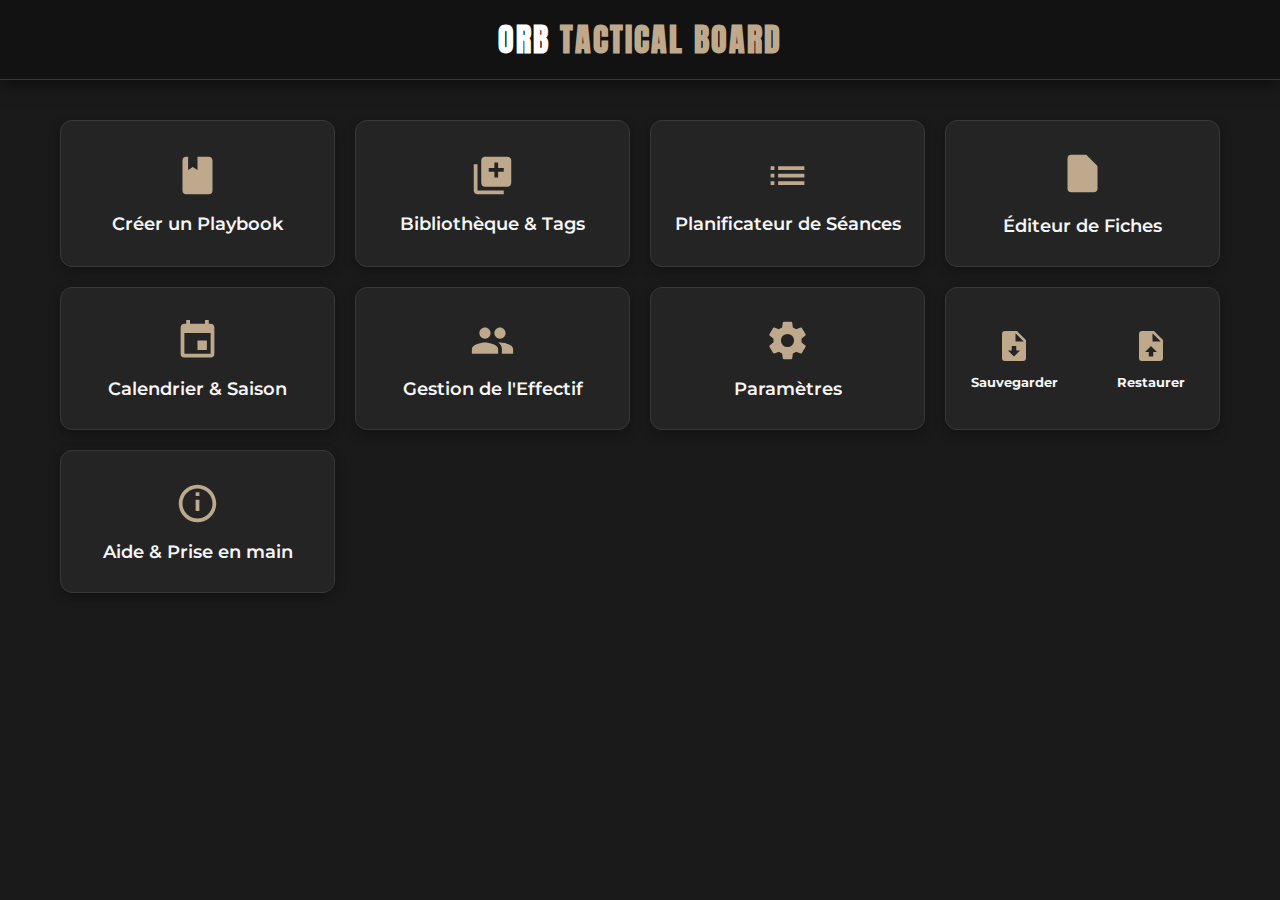
<file: index.html>
<!DOCTYPE html>
<html lang="fr">
<head>
    <meta charset="UTF-8">
    <meta name="viewport" content="width=device-width, initial-scale=1.0">
    <title>ORB Board - Dashboard</title>
    
    <link rel="icon" href="logo.png" type="image/png">
    <meta name="theme-color" content="#121212">
    
    <link rel="stylesheet" href="style.css">
    <link rel="manifest" href="manifest.json">
    <meta name="theme-color" content="#1a1a1a">
    <link rel="apple-touch-icon" href="logo.png">
</head>
<body>

    <header class="app-header">
        <div style="display: flex; justify-content: center; align-items: center; max-width: 1200px; margin: 0 auto; width: 100%;">
            <div style="text-align: center;">
                <h1>ORB <span class="highlight">TACTICAL BOARD</span></h1>
            </div>
        </div>
    </header>

    <main class="dashboard-grid">
        <a href="modules/board/board.html" class="nav-card">
            <svg viewBox="0 0 24 24"><path d="M18,22A2,2 0 0,0 20,20V4C20,2.89 19.1,2 18,2H12V9L9.5,7.5L7,9V2H6A2,2 0 0,0 4,4V20A2,2 0 0,0 6,22H18Z"/></svg>
            <span>Créer un Playbook</span>
        </a>
        <a href="modules/library/library.html" class="nav-card">
            <svg viewBox="0 0 24 24"><path d="M4 6H2V20C2 21.1 2.9 22 4 22H18V20H4V6M20 2H8C6.9 2 6 2.9 6 4V16C6 17.1 6.9 18 8 18H20C21.1 18 22 17.1 22 16V4C22 2.9 21.1 2 20 2M18 10H15V13H13V10H10V8H13V5H15V8H18V10Z"/></svg>
            <span>Bibliothèque & Tags</span>
        </a>

        <a href="modules/planner/planner.html" class="nav-card">
            <svg viewBox="0 0 24 24"><path d="M7,13H21V11H7V13M7,17H21V15H7V17M7,9H21V7H7V9M3,9H5V7H3V9M3,13H5V11H3V13M3,17H5V15H3V17Z"/></svg>
            <span>Planificateur de Séances</span>
        </a>
        
        <a href="modules/sheet/sheet.html" class="nav-card">
            <div class="icon-wrapper">
                <svg viewBox="0 0 24 24"><path d="M14,2H6A2,2 0 0,0 4,4V20A2,2 0 0,0 6,22H18A2,2 0 0,0 20,20V8L14,2M15.8,11.5L14.3,10L8,16.3V17.8H9.5L15.8,11.5M16.4,10.9C16.6,10.7 16.6,10.3 16.4,10.1L15.6,9.3C15.4,9.1 15,9.1 14.8,9.3L13.8,10.3L15.3,11.8L16.4,10.9Z"/></svg>
            </div>
            <span>Éditeur de Fiches </span>
        </a>

        <a href="modules/calendar/calendar.html" class="nav-card">
            <svg viewBox="0 0 24 24"><path d="M19,19H5V8H19M16,1V3H8V1H6V3H5C3.89,3 3,3.89 3,5V19A2,2 0 0,0 5,21H19A2,2 0 0,0 21,19V5C21,3.89 20.1,3 19,3H18V1M17,12H12V17H17V12Z"/></svg>
            <span>Calendrier & Saison</span>
        </a>

        <a href="modules/roster/roster.html" class="nav-card">
            <svg viewBox="0 0 24 24"><path d="M16 11c1.66 0 2.99-1.34 2.99-3S17.66 5 16 5c-1.66 0-3 1.34-3 3s1.34 3 3 3zm-8 0c1.66 0 2.99-1.34 2.99-3S9.66 5 8 5C6.34 5 5 6.34 5 8s1.34 3 3 3zm0 2c-2.33 0-7 1.17-7 3.5V19h14v-2.5c0-2.33-4.67-3.5-7-3.5zm8 0c-.29 0-.62.02-.97.05 1.16.84 1.97 1.97 1.97 3.45V19h6v-2.5c0-2.33-4.67-3.5-7-3.5z"/></svg>
            <span>Gestion de l'Effectif</span>
        </a>

        <a href="modules/settings/settings.html" class="nav-card">
            <svg viewBox="0 0 24 24"><path d="M12,15.5A3.5,3.5 0 0,1 8.5,12A3.5,3.5 0 0,1 12,8.5A3.5,3.5 0 0,1 15.5,12A3.5,3.5 0 0,1 12,15.5M19.43,12.97C19.47,12.65 19.5,12.33 19.5,12C19.5,11.67 19.47,11.34 19.43,11L21.54,9.37C21.73,9.22 21.78,8.95 21.66,8.73L19.66,5.27C19.54,5.05 19.27,4.96 19.05,5.05L16.56,6.05C16.04,5.66 15.5,5.32 14.87,5.07L14.5,2.42C14.46,2.18 14.25,2 14,2H10C9.75,2 9.54,2.18 9.5,2.42L9.13,5.07C8.5,5.32 7.96,5.66 7.44,6.05L4.95,5.05C4.73,4.96 4.46,5.05 4.34,5.27L2.34,8.73C2.21,8.95 2.27,9.22 2.46,9.37L4.57,11C4.53,11.34 4.5,11.67 4.5,12C4.5,12.33 4.53,12.65 4.57,12.97L2.46,14.63C2.27,14.78 2.21,15.05 2.34,15.27L4.34,18.73C4.46,18.95 4.73,19.03 4.95,18.95L7.44,17.94C7.96,18.34 8.5,18.68 9.13,18.93L9.5,21.58C9.54,21.82 9.75,22 10,22H14C14.25,22 14.46,21.82 14.5,21.58L14.87,18.93C15.5,18.68 16.04,18.34 16.56,17.94L19.05,18.95C19.27,19.03 19.54,18.95 19.66,18.73L21.66,15.27C21.78,15.05 21.73,14.78 21.54,14.63L19.43,12.97Z" /></svg>
            <span>Paramètres</span>
        </a>

        <div class="nav-card split-card">
            <button id="export-backup-btn" class="split-btn" title="Télécharger une sauvegarde">
                <svg viewBox="0 0 24 24"><path d="M14,2H6A2,2 0 0,0 4,4V20A2,2 0 0,0 6,22H18A2,2 0 0,0 20,20V8L14,2M12,19L8,15H10.5V12H13.5V15H16L12,19M13,9V3.5L18.5,9H13Z"/></svg>
                <span>Sauvegarder</span>
            </button>
            <div class="split-divider"></div>
            <button id="import-backup-btn" class="split-btn" title="Restaurer une sauvegarde">
                <svg viewBox="0 0 24 24"><path d="M14,2H6A2,2 0 0,0 4,4V20A2,2 0 0,0 6,22H18A2,2 0 0,0 20,20V8L14,2M12,12L16,16H13.5V19H10.5V16H8L12,12M13,9V3.5L18.5,9H13Z"/></svg>
                <span>Restaurer</span>
            </button>
            <input type="file" id="import-backup-input" class="hidden" accept=".json">
        </div>
        
        <a href="modules/help/help.html" class="nav-card">
            <svg viewBox="0 0 24 24"><path d="M12 2C6.48 2 2 6.48 2 12s4.48 10 10 10 10-4.48 10-10S17.52 2 12 2m0 18c-4.41 0-8-3.59-8-8s3.59-8 8-8 8 3.59 8 8-3.59 8-8 8m-1-14h2v2h-2V6m0 4h2v6h-2v-6Z"/></svg>
            <span>Aide & Prise en main</span>
        </a>
        
    </main>

    <script src="core/db.js"></script>
    
    <script>
        document.addEventListener('DOMContentLoaded', async () => {
            // Applique les thèmes
            // Applique les thèmes sauvegardés
            if (localStorage.getItem('theme') === 'light') document.body.classList.add('light-mode');
            if (localStorage.getItem('teamMode') === 'crab') document.body.classList.add('crab-mode');
            if (typeof orbDB !== 'undefined') await orbDB.open();

            // ==========================================
            // EXPORT (BACKUP COMPLET V4 AVEC IMAGES)
            // ==========================================
            document.getElementById('export-backup-btn').addEventListener('click', async () => {
                const btn = document.getElementById('export-backup-btn');
                const originalText = btn.innerHTML;
                btn.innerHTML = "<span>Préparation...</span>";

                try {
                    const playbooks = await orbDB.getAllPlaybooks();
                    
                    // NOUVEAU : Convertir les images (Blobs) en Base64 pour les inclure dans le JSON
                    for (let pb of playbooks) {
                        if (pb.preview instanceof Blob) {
                            pb.previewBase64 = await new Promise((resolve) => {
                                const reader = new FileReader();
                                reader.onloadend = () => resolve(reader.result);
                                reader.readAsDataURL(pb.preview);
                            });
                        }
                        delete pb.preview; // On retire l'objet Blob natif qui fait planter le JSON
                    }

                    const backupData = {
                        version: "orb_backup_v4",
                        createdAt: new Date().toISOString(),
                        data: {
                            playbooks: playbooks,
                            trainingPlans: await orbDB.getAllPlans(),
                            tags: await orbDB.getAllTags(),
                            calendarEvents: await orbDB.getAllCalendarEvents(),
                            players: await orbDB.getAllPlayers(),
                            teams: await orbDB.getAllTeams(),
                            sheets: await orbDB.getAllSheets(),
                            sheetTags: await orbDB.getAllSheetTags()
                        }
                    };

                    const blob = new Blob([JSON.stringify(backupData)], { type: 'application/json' });
                    const url = URL.createObjectURL(blob);
                    const a = document.createElement('a');
                    a.href = url;
                    a.download = `ORB_Backup_Complet_${new Date().toISOString().split('T')[0]}.json`;
                    document.body.appendChild(a);
                    a.click();
                    document.body.removeChild(a);
                    URL.revokeObjectURL(url);
                } catch (error) {
                    console.error(error);
                    alert("Erreur lors de la sauvegarde.");
                } finally {
                    btn.innerHTML = originalText;
                }
            });

            // ==========================================
            // IMPORT (RESTAURATION AVEC RECRÉATION DES IMAGES)
            // ==========================================
            document.getElementById('import-backup-btn').addEventListener('click', () => {
                document.getElementById('import-backup-input').click();
            });

            document.getElementById('import-backup-input').addEventListener('change', (e) => {
                const file = e.target.files[0];
                if (!file) return;
                
                if (!confirm("⚠️ ATTENTION : La restauration d'une sauvegarde va ÉCRASER et REMPLACER toutes vos données actuelles. Voulez-vous vraiment continuer ?")) {
                    e.target.value = ''; return;
                }

                const reader = new FileReader();
                reader.onload = async (event) => {
                    try {
                        let parsedData = JSON.parse(event.target.result);
                        
                        let dataToImport = {
                            playbooks: [], trainingPlans: [], tags: [], calendarEvents: [], players: [], teams: [], sheets: [], sheetTags: []
                        };

                        if (Array.isArray(parsedData)) {
                            dataToImport.playbooks = parsedData;
                        } else if (typeof parsedData === 'object') {
                            dataToImport.playbooks = parsedData.playbooks || (parsedData.data && parsedData.data.playbooks) || [];
                            dataToImport.trainingPlans = parsedData.trainingPlans || (parsedData.data && parsedData.data.trainingPlans) || [];
                            dataToImport.tags = parsedData.tags || (parsedData.data && parsedData.data.tags) || [];
                            dataToImport.calendarEvents = parsedData.calendarEvents || (parsedData.data && parsedData.data.calendarEvents) || [];
                            dataToImport.players = parsedData.players || (parsedData.data && parsedData.data.players) || [];
                            dataToImport.teams = parsedData.teams || (parsedData.data && parsedData.data.teams) || [];
                            dataToImport.sheets = parsedData.sheets || (parsedData.data && parsedData.data.sheets) || [];
                            dataToImport.sheetTags = parsedData.sheetTags || (parsedData.data && parsedData.data.sheetTags) || [];
                        }

                        dataToImport.playbooks.forEach(pb => {
                            if (!pb.tagIds) pb.tagIds = [];
                            if (!pb.createdAt) pb.createdAt = new Date().toISOString();
                            if (!pb.name) pb.name = "Playbook Récupéré";
                            
                            // NOUVEAU : Reconstruire l'image (Blob) à partir de la chaîne Base64 sauvegardée
                            if (pb.previewBase64) {
                                try {
                                    const byteString = atob(pb.previewBase64.split(',')[1]);
                                    const mimeString = pb.previewBase64.split(',')[0].split(':')[1].split(';')[0];
                                    const ab = new ArrayBuffer(byteString.length);
                                    const ia = new Uint8Array(ab);
                                    for (let i = 0; i < byteString.length; i++) {
                                        ia[i] = byteString.charCodeAt(i);
                                    }
                                    pb.preview = new Blob([ab], { type: mimeString });
                                } catch (err) {
                                    console.error("Erreur restauration aperçu", err);
                                }
                                delete pb.previewBase64;
                            } else {
                                delete pb.preview; 
                            }
                        });

                        // NOUVEAU : On s'assure que la connexion à la base de données est bien active
                        if (!orbDB.db) await orbDB.open();

                        const tx = orbDB.db.transaction(['playbooks', 'trainingPlans', 'tags', 'calendarEvents', 'players', 'teams', 'sheets', 'sheetTags'], 'readwrite');
                        
                        const clearAndAdd = (storeName, items) => {
                            const store = tx.objectStore(storeName);
                            store.clear();
                            if (items && items.length) items.forEach(item => store.add(item));
                        };

                        clearAndAdd('playbooks', dataToImport.playbooks);
                        clearAndAdd('trainingPlans', dataToImport.trainingPlans);
                        clearAndAdd('tags', dataToImport.tags);
                        clearAndAdd('calendarEvents', dataToImport.calendarEvents);
                        clearAndAdd('players', dataToImport.players);
                        clearAndAdd('teams', dataToImport.teams);
                        clearAndAdd('sheets', dataToImport.sheets);
                        clearAndAdd('sheetTags', dataToImport.sheetTags);

                        tx.oncomplete = () => {
                            alert("✅ Restauration réussie avec tous les aperçus !");
                            window.location.reload(); 
                        };
                    } catch (err) {
                        console.error(err);
                        alert("Erreur : Le fichier de backup n'est pas valide ou est corrompu.");
                    }
                    e.target.value = ''; 
                };
                reader.readAsText(file);
            });
        });
    </script>
    <script>
  if ('serviceWorker' in navigator) {
    window.addEventListener('load', () => {
      navigator.serviceWorker.register('./sw.js')
        .then((registration) => {
          console.log('Service Worker enregistré avec succès:', registration.scope);
        })
        .catch((error) => {
          console.log('Échec de l\'enregistrement du Service Worker:', error);
        });
    });
  }
</script>
</body>
</html>
</file>
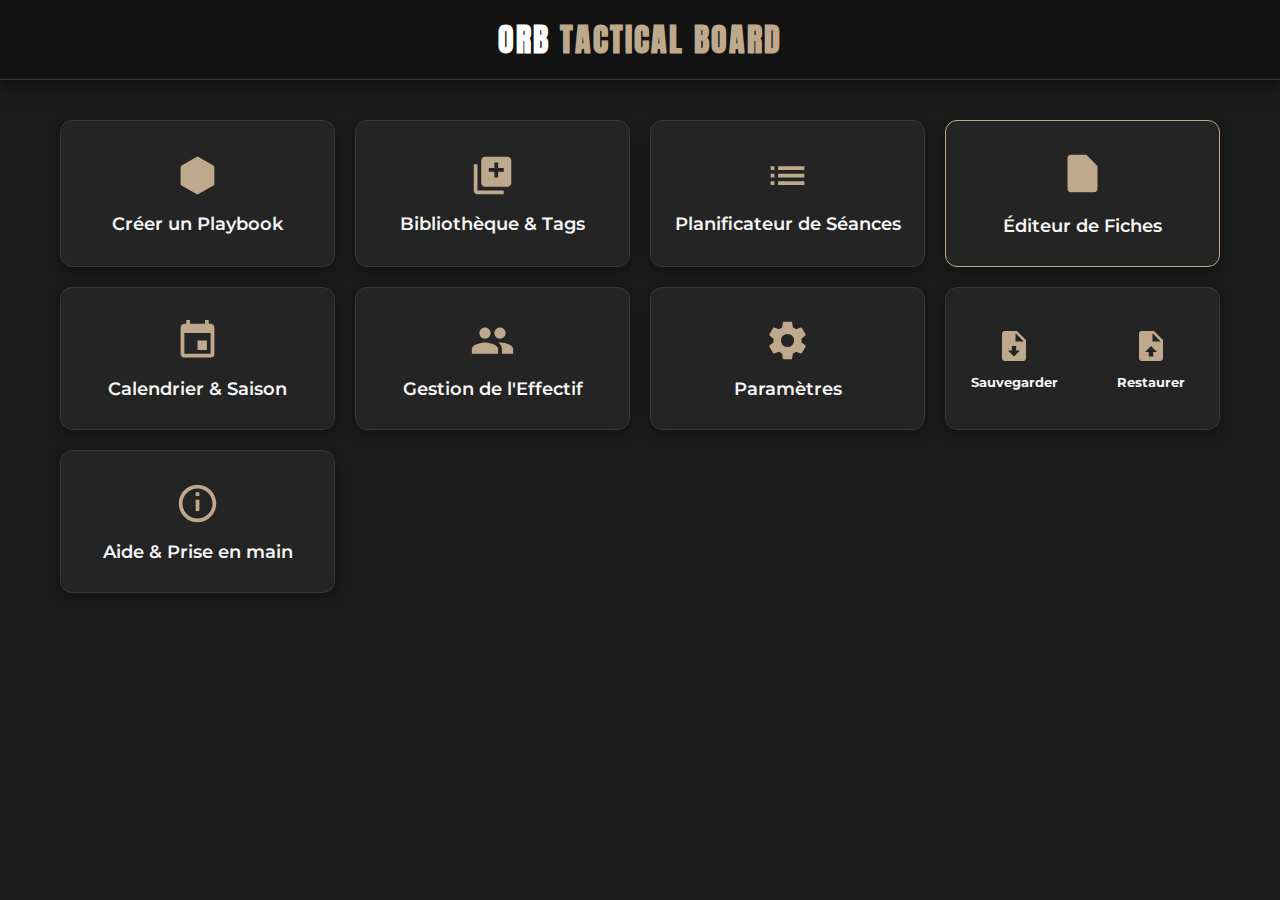
<file: V4/index.html>
<!DOCTYPE html>
<html lang="fr">
<head>
    <meta charset="UTF-8">
    <meta name="viewport" content="width=device-width, initial-scale=1.0">
    <title>ORB Board - Dashboard</title>
    
    <link rel="icon" href="logo.png" type="image/png">
    <link rel="manifest" href="manifest.json">
    <meta name="theme-color" content="#121212">
    
    <link rel="stylesheet" href="style.css">
</head>
<body>

    <header class="app-header">
        <div style="display: flex; justify-content: center; align-items: center; max-width: 1200px; margin: 0 auto; width: 100%;">
            <div style="text-align: center;">
                <h1>ORB <span class="highlight">TACTICAL BOARD</span></h1>
            </div>
        </div>
    </header>

    <main class="dashboard-grid">
        <a href="modules/board/board.html" class="nav-card">
            <svg viewBox="0 0 24 24"><path d="M21,16.5C21,16.88 20.79,17.21 20.47,17.38L12.57,21.82C12.41,21.94 12.21,22 12,22C11.79,22 11.59,21.94 11.43,21.82L3.53,17.38C3.21,17.21 3,16.88 3,16.5V7.5C3,7.12 3.21,6.79 3.53,6.62L11.43,2.18C11.59,2.06 11.79,2 12,2C12.21,2 12.41,2.06 12.57,2.18L20.47,6.62C20.79,6.79 21,7.12 21,7.5V16.5Z"/></svg>
            <span>Créer un Playbook</span>
        </a>

        <a href="modules/library/library.html" class="nav-card">
            <svg viewBox="0 0 24 24"><path d="M4 6H2V20C2 21.1 2.9 22 4 22H18V20H4V6M20 2H8C6.9 2 6 2.9 6 4V16C6 17.1 6.9 18 8 18H20C21.1 18 22 17.1 22 16V4C22 2.9 21.1 2 20 2M18 10H15V13H13V10H10V8H13V5H15V8H18V10Z"/></svg>
            <span>Bibliothèque & Tags</span>
        </a>

        <a href="modules/planner/planner.html" class="nav-card">
            <svg viewBox="0 0 24 24"><path d="M7,13H21V11H7V13M7,17H21V15H7V17M7,9H21V7H7V9M3,9H5V7H3V9M3,13H5V11H3V13M3,17H5V15H3V17Z"/></svg>
            <span>Planificateur de Séances</span>
        </a>
        <a href="modules/sheet/sheet.html" class="nav-card" style="border-color: var(--color-primary);">
            <div class="icon-wrapper">
                <svg viewBox="0 0 24 24"><path d="M14,2H6A2,2 0 0,0 4,4V20A2,2 0 0,0 6,22H18A2,2 0 0,0 20,20V8L14,2M15.8,11.5L14.3,10L8,16.3V17.8H9.5L15.8,11.5M16.4,10.9C16.6,10.7 16.6,10.3 16.4,10.1L15.6,9.3C15.4,9.1 15,9.1 14.8,9.3L13.8,10.3L15.3,11.8L16.4,10.9Z"/></svg>
            </div>
            <span>Éditeur de Fiches </span>
        </a>

        <a href="modules/calendar/calendar.html" class="nav-card">
            <svg viewBox="0 0 24 24"><path d="M19,19H5V8H19M16,1V3H8V1H6V3H5C3.89,3 3,3.89 3,5V19A2,2 0 0,0 5,21H19A2,2 0 0,0 21,19V5C21,3.89 20.1,3 19,3H18V1M17,12H12V17H17V12Z"/></svg>
            <span>Calendrier & Saison</span>
        </a>

        <a href="modules/roster/roster.html" class="nav-card">
            <svg viewBox="0 0 24 24"><path d="M16 11c1.66 0 2.99-1.34 2.99-3S17.66 5 16 5c-1.66 0-3 1.34-3 3s1.34 3 3 3zm-8 0c1.66 0 2.99-1.34 2.99-3S9.66 5 8 5C6.34 5 5 6.34 5 8s1.34 3 3 3zm0 2c-2.33 0-7 1.17-7 3.5V19h14v-2.5c0-2.33-4.67-3.5-7-3.5zm8 0c-.29 0-.62.02-.97.05 1.16.84 1.97 1.97 1.97 3.45V19h6v-2.5c0-2.33-4.67-3.5-7-3.5z"/></svg>
            <span>Gestion de l'Effectif</span>
        </a>

        <a href="modules/settings/settings.html" class="nav-card">
            <svg viewBox="0 0 24 24"><path d="M12,15.5A3.5,3.5 0 0,1 8.5,12A3.5,3.5 0 0,1 12,8.5A3.5,3.5 0 0,1 15.5,12A3.5,3.5 0 0,1 12,15.5M19.43,12.97C19.47,12.65 19.5,12.33 19.5,12C19.5,11.67 19.47,11.34 19.43,11L21.54,9.37C21.73,9.22 21.78,8.95 21.66,8.73L19.66,5.27C19.54,5.05 19.27,4.96 19.05,5.05L16.56,6.05C16.04,5.66 15.5,5.32 14.87,5.07L14.5,2.42C14.46,2.18 14.25,2 14,2H10C9.75,2 9.54,2.18 9.5,2.42L9.13,5.07C8.5,5.32 7.96,5.66 7.44,6.05L4.95,5.05C4.73,4.96 4.46,5.05 4.34,5.27L2.34,8.73C2.21,8.95 2.27,9.22 2.46,9.37L4.57,11C4.53,11.34 4.5,11.67 4.5,12C4.5,12.33 4.53,12.65 4.57,12.97L2.46,14.63C2.27,14.78 2.21,15.05 2.34,15.27L4.34,18.73C4.46,18.95 4.73,19.03 4.95,18.95L7.44,17.94C7.96,18.34 8.5,18.68 9.13,18.93L9.5,21.58C9.54,21.82 9.75,22 10,22H14C14.25,22 14.46,21.82 14.5,21.58L14.87,18.93C15.5,18.68 16.04,18.34 16.56,17.94L19.05,18.95C19.27,19.03 19.54,18.95 19.66,18.73L21.66,15.27C21.78,15.05 21.73,14.78 21.54,14.63L19.43,12.97Z" /></svg>
            <span>Paramètres</span>
        </a>

        <div class="nav-card split-card">
            <button id="export-backup-btn" class="split-btn" title="Télécharger une sauvegarde">
                <svg viewBox="0 0 24 24"><path d="M14,2H6A2,2 0 0,0 4,4V20A2,2 0 0,0 6,22H18A2,2 0 0,0 20,20V8L14,2M12,19L8,15H10.5V12H13.5V15H16L12,19M13,9V3.5L18.5,9H13Z"/></svg>
                <span>Sauvegarder</span>
            </button>
            <div class="split-divider"></div>
            <button id="import-backup-btn" class="split-btn" title="Restaurer une sauvegarde">
                <svg viewBox="0 0 24 24"><path d="M14,2H6A2,2 0 0,0 4,4V20A2,2 0 0,0 6,22H18A2,2 0 0,0 20,20V8L14,2M12,12L16,16H13.5V19H10.5V16H8L12,12M13,9V3.5L18.5,9H13Z"/></svg>
                <span>Restaurer</span>
            </button>
            <input type="file" id="import-backup-input" class="hidden" accept=".json">
        </div>
        
        <a href="modules/help/help.html" class="nav-card">
            <svg viewBox="0 0 24 24"><path d="M12 2C6.48 2 2 6.48 2 12s4.48 10 10 10 10-4.48 10-10S17.52 2 12 2m0 18c-4.41 0-8-3.59-8-8s3.59-8 8-8 8 3.59 8 8-3.59 8-8 8m-1-14h2v2h-2V6m0 4h2v6h-2v-6Z"/></svg>
            <span>Aide & Prise en main</span>
        </a>

        
    </main>

    <script src="core/db.js"></script>
    
    <script>
        document.addEventListener('DOMContentLoaded', async () => {
            // Applique les thèmes
            if (localStorage.getItem('theme') === 'dark') document.body.classList.add('dark-mode');
            if (localStorage.getItem('teamMode') === 'crab') document.body.classList.add('crab-mode');

            if (typeof orbDB !== 'undefined') await orbDB.open();

            // ==========================================
            // EXPORT (BACKUP COMPLET V4)
            // ==========================================
            document.getElementById('export-backup-btn').addEventListener('click', async () => {
                try {
                    const backupData = {
                        version: "orb_backup_v4",
                        createdAt: new Date().toISOString(),
                        data: {
                            playbooks: await orbDB.getAllPlaybooks(),
                            trainingPlans: await orbDB.getAllPlans(),
                            tags: await orbDB.getAllTags(),
                            calendarEvents: await orbDB.getAllCalendarEvents(),
                            players: await orbDB.getAllPlayers(),
                            teams: await orbDB.getAllTeams(),
                            sheets: await orbDB.getAllSheets(),
                            sheetTags: await orbDB.getAllSheetTags()
                        }
                    };
                    
                    // On supprime les aperçus images pour alléger le fichier
                    if(backupData.data.playbooks) {
                        backupData.data.playbooks.forEach(pb => delete pb.preview);
                    }

                    const blob = new Blob([JSON.stringify(backupData, null, 2)], { type: 'application/json' });
                    const url = URL.createObjectURL(blob);
                    const a = document.createElement('a');
                    a.href = url;
                    a.download = `ORB_Backup_Complet_${new Date().toISOString().split('T')[0]}.json`;
                    document.body.appendChild(a);
                    a.click();
                    document.body.removeChild(a);
                    URL.revokeObjectURL(url);
                } catch (error) {
                    alert("Erreur lors de la sauvegarde.");
                }
            });

            // ==========================================
            // IMPORT (COMPATIBILITÉ V3 & V4 INCLUSE)
            // ==========================================
            document.getElementById('import-backup-btn').addEventListener('click', () => {
                document.getElementById('import-backup-input').click();
            });

            document.getElementById('import-backup-input').addEventListener('change', (e) => {
                const file = e.target.files[0];
                if (!file) return;
                
                if (!confirm("⚠️ ATTENTION : La restauration d'une sauvegarde va ÉCRASER et REMPLACER toutes vos données actuelles. Voulez-vous vraiment continuer ?")) {
                    e.target.value = ''; return;
                }

                const reader = new FileReader();
                reader.onload = async (event) => {
                    try {
                        let parsedData = JSON.parse(event.target.result);
                        
                        let dataToImport = {
                            playbooks: [], trainingPlans: [], tags: [], calendarEvents: [], players: [], teams: [], sheets: [], sheetTags: []
                        };

                        // Rétrocompatibilité et lecture du nouveau format
                        if (Array.isArray(parsedData)) {
                            dataToImport.playbooks = parsedData;
                        } else if (typeof parsedData === 'object') {
                            dataToImport.playbooks = parsedData.playbooks || (parsedData.data && parsedData.data.playbooks) || [];
                            dataToImport.trainingPlans = parsedData.trainingPlans || (parsedData.data && parsedData.data.trainingPlans) || [];
                            dataToImport.tags = parsedData.tags || (parsedData.data && parsedData.data.tags) || [];
                            dataToImport.calendarEvents = parsedData.calendarEvents || (parsedData.data && parsedData.data.calendarEvents) || [];
                            dataToImport.players = parsedData.players || (parsedData.data && parsedData.data.players) || [];
                            dataToImport.teams = parsedData.teams || (parsedData.data && parsedData.data.teams) || [];
                            dataToImport.sheets = parsedData.sheets || (parsedData.data && parsedData.data.sheets) || [];
                            dataToImport.sheetTags = parsedData.sheetTags || (parsedData.data && parsedData.data.sheetTags) || [];
                        }

                        dataToImport.playbooks.forEach(pb => {
                            if (!pb.tagIds) pb.tagIds = [];
                            if (!pb.createdAt) pb.createdAt = new Date().toISOString();
                            if (!pb.name) pb.name = "Playbook Récupéré";
                            delete pb.preview; 
                        });

                        const tx = orbDB.db.transaction(['playbooks', 'trainingPlans', 'tags', 'calendarEvents', 'players', 'teams', 'sheets', 'sheetTags'], 'readwrite');
                        
                        const clearAndAdd = (storeName, items) => {
                            const store = tx.objectStore(storeName);
                            store.clear();
                            if (items && items.length) items.forEach(item => store.add(item));
                        };

                        clearAndAdd('playbooks', dataToImport.playbooks);
                        clearAndAdd('trainingPlans', dataToImport.trainingPlans);
                        clearAndAdd('tags', dataToImport.tags);
                        clearAndAdd('calendarEvents', dataToImport.calendarEvents);
                        clearAndAdd('players', dataToImport.players);
                        clearAndAdd('teams', dataToImport.teams);
                        clearAndAdd('sheets', dataToImport.sheets);
                        clearAndAdd('sheetTags', dataToImport.sheetTags);

                        tx.oncomplete = () => {
                            alert("✅ Restauration réussie ! L'application a intégré vos données.");
                            window.location.reload(); 
                        };
                    } catch (err) {
                        alert("Erreur : Le fichier de backup n'est pas valide ou est corrompu.");
                    }
                    e.target.value = ''; 
                };
                reader.readAsText(file);
            });
        });
    </script>
</body>
</html>
</file>
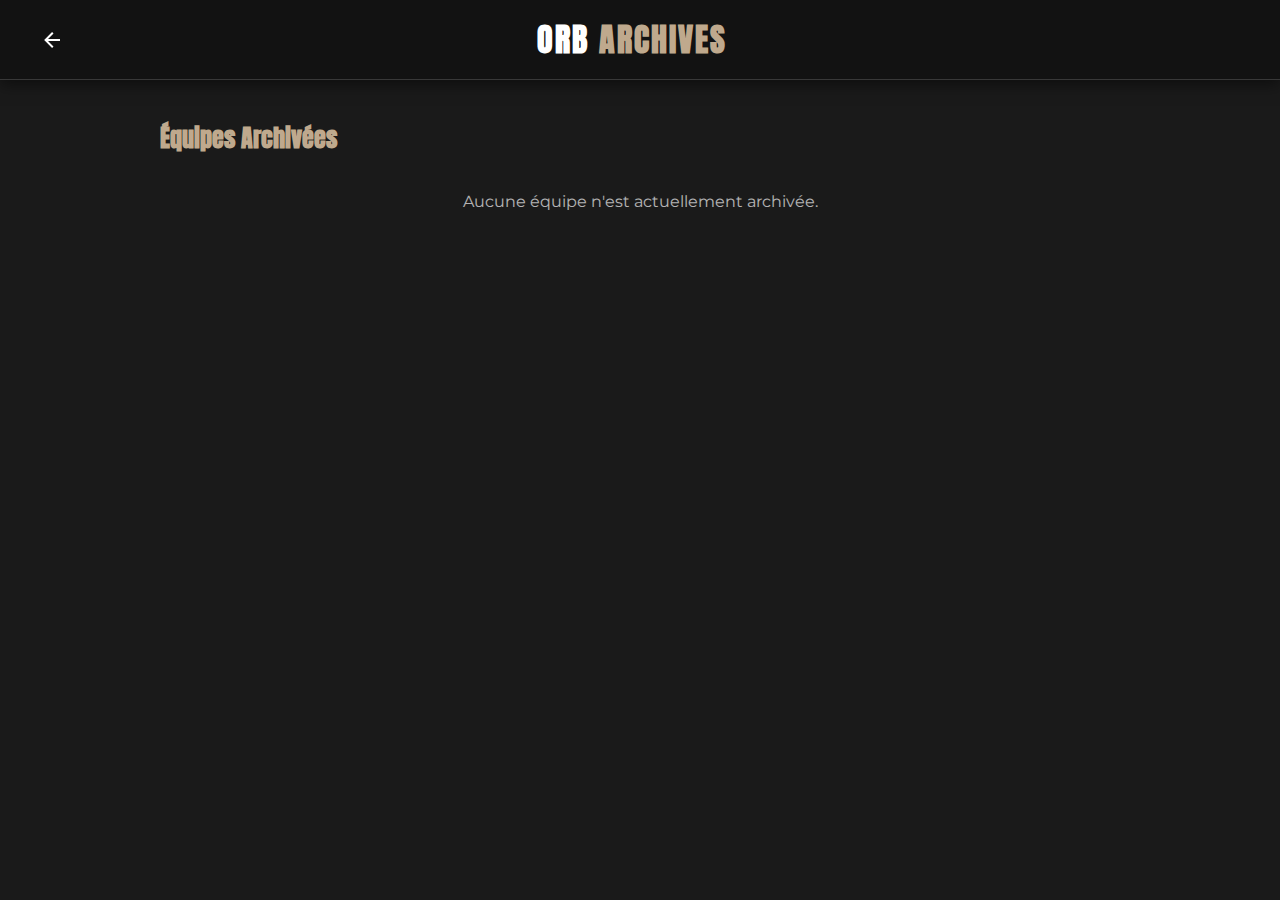
<file: modules/archive/archive.html>
<!DOCTYPE html>
<html lang="fr">
<head>
    <meta charset="UTF-8">
    <meta name="viewport" content="width=device-width, initial-scale=1.0">
    <title>ORB - Archives</title>
    <link href="https://fonts.googleapis.com/css2?family=Anton&family=Montserrat:wght@400;500;600;700&display=swap" rel="stylesheet">
    <link rel="stylesheet" href="../../style.css">
    <link rel="stylesheet" href="archive.css">
</head>
<body>
    <header class="app-header">
        <div class="header-content" style="display: flex; align-items: center; max-width: 1200px; margin: 0 auto; width: 100%;">
            <a href="../../index.html" onclick="sessionStorage.clear()" class="btn-icon header-back-btn" style="padding: 0; display: flex; align-items: center; text-decoration: none;" title="Accueil">
                <svg viewBox="0 0 24 24" style="width:28px; height:28px; fill:currentColor;"><path d="M20,11V13H8L13.5,18.5L12.08,19.92L4.16,12L12.08,4.08L13.5,5.5L8,11H20Z" /></svg>
            </a>
            <h1 style="margin: 0; text-align: center; flex-grow: 1; padding-right: 40px;">ORB <span class="highlight">ARCHIVES</span></h1>
        </div>
    </header>

    <main id="main-view" style="max-width: 1000px; margin: 40px auto; padding: 0 20px;">
        <div style="display: flex; justify-content: space-between; align-items: center; margin-bottom: 20px;">
            <h2 style="margin: 0; color: var(--color-primary); font-family: 'Anton';">Équipes Archivées</h2>
        </div>
        <div id="archive-list" class="archive-grid"></div>
    </main>

    <main id="detail-view" class="hidden" style="max-width: 1000px; margin: 40px auto; padding: 0 20px;">
        <div style="display: flex; justify-content: space-between; align-items: center; margin-bottom: 20px; flex-wrap: wrap; gap: 10px;">
            <div style="display: flex; align-items: center; gap: 15px;">
                <button id="btn-back-archive" class="btn-icon" style="padding: 0; background: transparent; border: none; cursor: pointer; color: var(--color-text);" title="Retour">
                    <svg viewBox="0 0 24 24" style="width:28px; height:28px; fill:currentColor;"><path d="M20,11V13H8L13.5,18.5L12.08,19.92L4.16,12L12.08,4.08L13.5,5.5L8,11H20Z" /></svg>
                </button>
                <h2 id="detail-title" style="margin: 0; color: var(--color-primary); font-family: 'Anton';">Nom de l'équipe</h2>
            </div>
            <button id="btn-unarchive-team" class="btn-primary" style="background: transparent; border: 1px solid var(--color-primary); color: var(--color-primary); padding: 8px 15px;">Désarchiver l'équipe</button>
        </div>
        <div id="roster-list" class="roster-grid"></div>
    </main>

    <script src="../../core/db.js"></script>
    <script src="archive.js"></script>
    <script>
        if (localStorage.getItem('theme') === 'light') document.body.classList.add('light-mode');
        if (localStorage.getItem('teamMode') === 'crab') document.body.classList.add('crab-mode');
    </script>
</body>
</html>
</file>
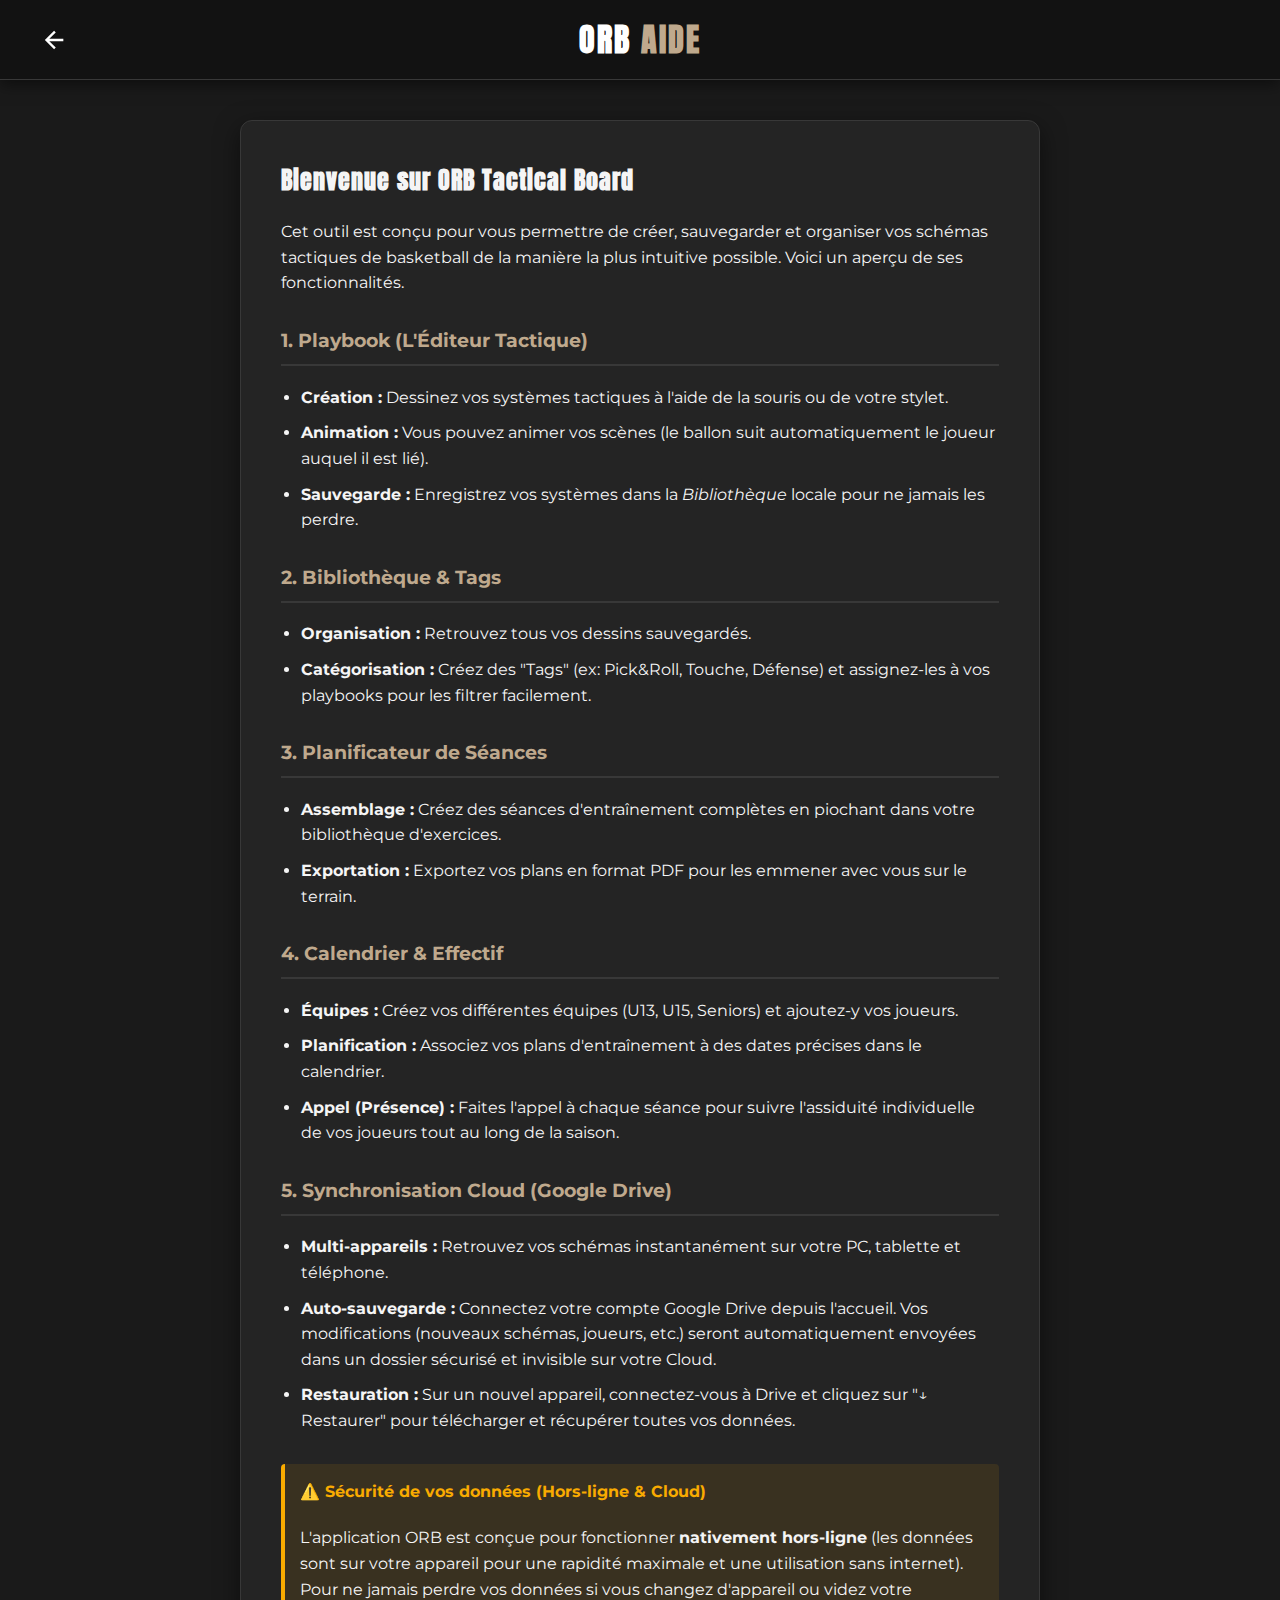
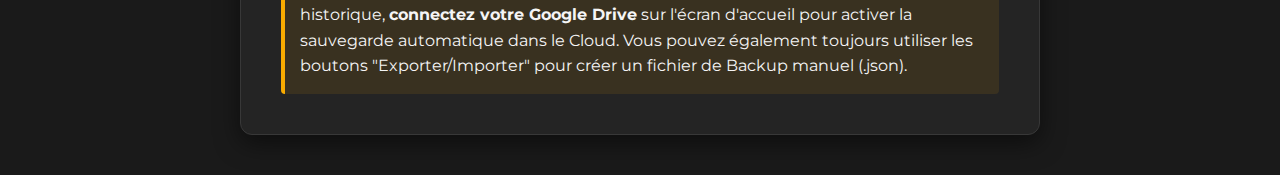
<file: modules/help/help.html>
<!DOCTYPE html>
<html lang="fr">
<head>
    <meta charset="UTF-8">
    <meta name="viewport" content="width=device-width, initial-scale=1.0">
    <title>ORB - Aide & Prise en main</title>
    
    <link href="https://fonts.googleapis.com/css2?family=Anton&family=Roboto:wght@400;700&display=swap" rel="stylesheet">
    <link rel="stylesheet" href="../../style.css">
    
    <style>
        .help-container {
            max-width: 800px;
            margin: 40px auto;
            background: var(--color-container);
            padding: 40px;
            border-radius: 12px;
            box-shadow: var(--shadow-lifted);
            border: 1px solid var(--color-border);
            line-height: 1.6;
        }
        
        .help-container h2 { color: var(--color-text); margin-top: 0; font-family: var(--font-title); letter-spacing: 1px; }
        .help-container h3 { color: var(--color-primary); margin-top: 30px; border-bottom: 2px solid var(--color-border); padding-bottom: 8px; }
        .help-container ul { padding-left: 20px; }
        .help-container li { margin-bottom: 10px; }
        .help-container strong { color: var(--color-text); }
        
        .warning-box {
            background-color: rgba(249, 171, 0, 0.1);
            border-left: 4px solid #F9AB00;
            padding: 15px;
            margin-top: 30px;
            border-radius: 4px;
        }
    </style>
</head>
<body>

    <header class="app-header">
        <div class="header-content" style="display: flex; align-items: center; max-width: 1200px; margin: 0 auto; width: 100%;">
            <a href="../../index.html" style="color: white; text-decoration: none; display: flex; align-items: center; transition: transform 0.2s;">
                <svg viewBox="0 0 24 24" style="width:28px; height:28px; fill:currentColor; margin-right: 15px;"><path d="M20,11V13H8L13.5,18.5L12.08,19.92L4.16,12L12.08,4.08L13.5,5.5L8,11H20Z" /></svg>
            </a>
            <h1 style="margin: 0; text-align: center; flex-grow: 1; padding-right: 43px;">ORB <span class="highlight">AIDE</span></h1>
        </div>
    </header>

    <main class="help-container">
        <h2>Bienvenue sur ORB Tactical Board</h2>
        <p>Cet outil est conçu pour vous permettre de créer, sauvegarder et organiser vos schémas tactiques de basketball de la manière la plus intuitive possible. Voici un aperçu de ses fonctionnalités.</p>

        <h3>1. Playbook (L'Éditeur Tactique)</h3>
        <ul>
            <li><strong>Création :</strong> Dessinez vos systèmes tactiques à l'aide de la souris ou de votre stylet.</li>
            <li><strong>Animation :</strong> Vous pouvez animer vos scènes (le ballon suit automatiquement le joueur auquel il est lié).</li>
            <li><strong>Sauvegarde :</strong> Enregistrez vos systèmes dans la <em>Bibliothèque</em> locale pour ne jamais les perdre.</li>
        </ul>
        
        <h3>2. Bibliothèque & Tags</h3>
        <ul>
            <li><strong>Organisation :</strong> Retrouvez tous vos dessins sauvegardés.</li>
            <li><strong>Catégorisation :</strong> Créez des "Tags" (ex: Pick&Roll, Touche, Défense) et assignez-les à vos playbooks pour les filtrer facilement.</li>
        </ul>

        <h3>3. Planificateur de Séances</h3>
        <ul>
            <li><strong>Assemblage :</strong> Créez des séances d'entraînement complètes en piochant dans votre bibliothèque d'exercices.</li>
            <li><strong>Exportation :</strong> Exportez vos plans en format PDF pour les emmener avec vous sur le terrain.</li>
        </ul>
        
        <h3>4. Calendrier & Effectif</h3>
        <ul>
            <li><strong>Équipes :</strong> Créez vos différentes équipes (U13, U15, Seniors) et ajoutez-y vos joueurs.</li>
            <li><strong>Planification :</strong> Associez vos plans d'entraînement à des dates précises dans le calendrier.</li>
            <li><strong>Appel (Présence) :</strong> Faites l'appel à chaque séance pour suivre l'assiduité individuelle de vos joueurs tout au long de la saison.</li>
        </ul>

        <h3>5. Synchronisation Cloud (Google Drive)</h3>
        <ul>
            <li><strong>Multi-appareils :</strong> Retrouvez vos schémas instantanément sur votre PC, tablette et téléphone.</li>
            <li><strong>Auto-sauvegarde :</strong> Connectez votre compte Google Drive depuis l'accueil. Vos modifications (nouveaux schémas, joueurs, etc.) seront automatiquement envoyées dans un dossier sécurisé et invisible sur votre Cloud.</li>
            <li><strong>Restauration :</strong> Sur un nouvel appareil, connectez-vous à Drive et cliquez sur "↓ Restaurer" pour télécharger et récupérer toutes vos données.</li>
        </ul>
        
        <div class="warning-box">
            <h4 style="margin-top: 0; color: #F9AB00;">⚠️ Sécurité de vos données (Hors-ligne & Cloud)</h4>
            <p style="margin-bottom: 0;">L'application ORB est conçue pour fonctionner <strong>nativement hors-ligne</strong> (les données sont sur votre appareil pour une rapidité maximale et une utilisation sans internet). Pour ne jamais perdre vos données si vous changez d'appareil ou videz votre historique, <strong>connectez votre Google Drive</strong> sur l'écran d'accueil pour activer la sauvegarde automatique dans le Cloud. Vous pouvez également toujours utiliser les boutons "Exporter/Importer" pour créer un fichier de Backup manuel (.json).</p>
        </div>
    </main>

    <script>
        // Applique les thèmes sur toutes les pages
        if (localStorage.getItem('theme') === 'light') document.body.classList.add('light-mode');
        if (localStorage.getItem('teamMode') === 'crab') document.body.classList.add('crab-mode');
    </script>
</body>
</html>
</file>
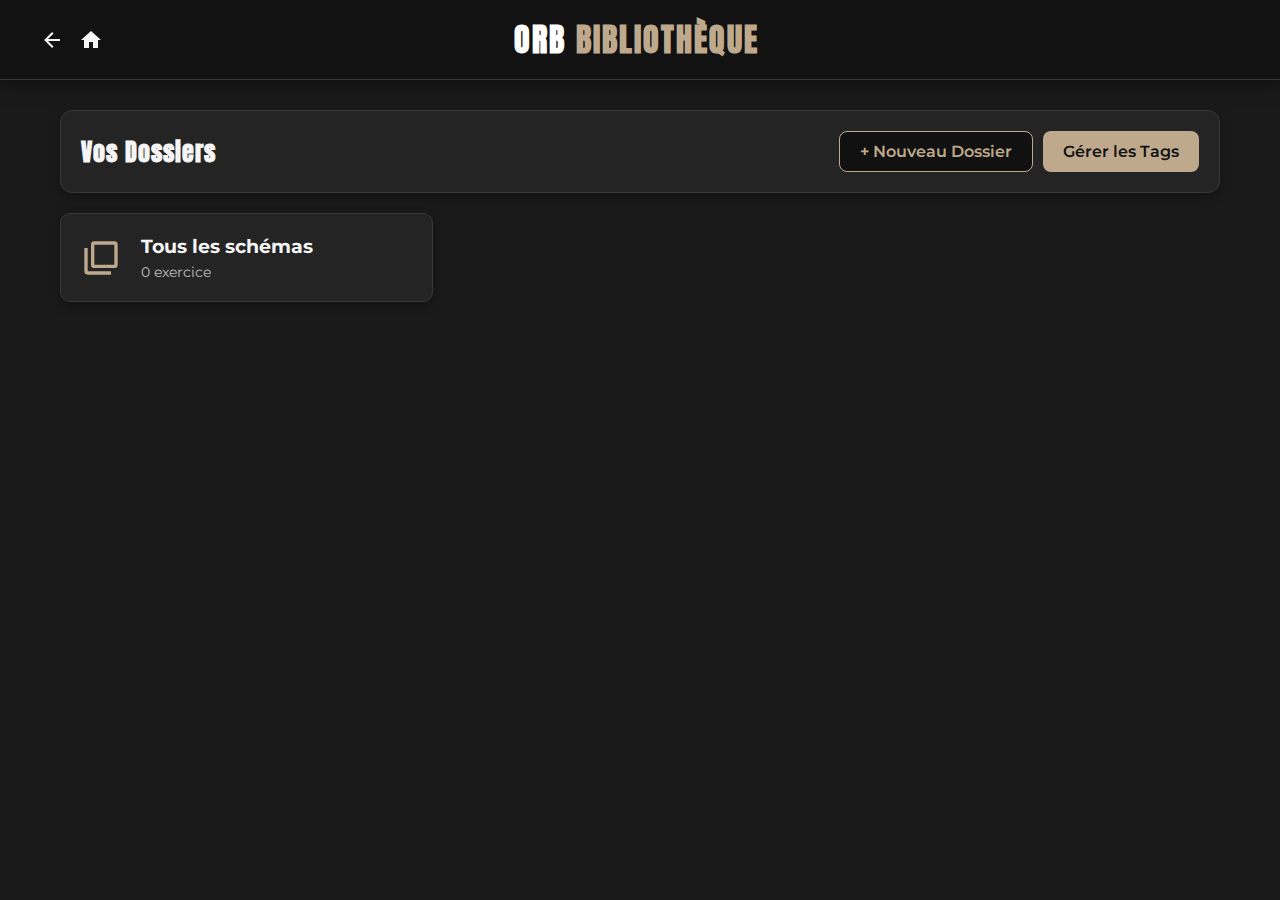
<file: modules/library/library.html>
<!DOCTYPE html>
<html lang="fr">
<head>
    <meta charset="UTF-8">
    <meta name="viewport" content="width=device-width, initial-scale=1.0">
    <title>ORB - Bibliothèque</title>
    
    <link href="https://fonts.googleapis.com/css2?family=Anton&family=Roboto:wght@400;700&display=swap" rel="stylesheet">
    <link rel="stylesheet" href="../../style.css">
    
    <style>
        .library-wrapper { max-width: 1200px; margin: 30px auto; padding: 0 20px; }
        
        /* En-tête */
        .library-header {
            display: flex; justify-content: space-between; align-items: center;
            background: var(--color-container); padding: 20px;
            border-radius: 12px; box-shadow: var(--shadow-soft); border: 1px solid var(--color-border);
            margin-bottom: 20px;
        }
        .library-header h2 { margin: 0; font-family: var(--font-title); letter-spacing: 1px; display: flex; align-items: center; gap: 15px; }
        
        /* Bouton Retour */
        #btn-back-folders {
            background: var(--color-background); border: 1px solid var(--color-border);
            color: var(--color-text); padding: 8px 15px; border-radius: 8px; cursor: pointer;
            font-weight: bold; transition: all 0.2s; display: none; align-items: center; gap: 5px;
        }
        #btn-back-folders:hover { background: var(--color-primary); color: #111; border-color: var(--color-primary); }

        /* Barre de filtres (Tags) */
        .library-filters {
            display: flex; gap: 10px; flex-wrap: wrap; margin-bottom: 20px; display: none;
        }
        .library-filters button {
            padding: 8px 18px; border-radius: 20px; border: 1px solid var(--color-border);
            background: var(--color-container); color: var(--color-text); cursor: pointer;
            font-weight: bold; transition: all 0.2s; box-shadow: var(--shadow-soft);
        }
        .library-filters button:hover { transform: translateY(-2px); border-color: var(--color-primary); }
        .library-filters button.active { background: var(--color-primary); color: #111; border-color: var(--color-primary); }
        
        /* Grille Principale */
        .library-grid {
            display: grid; grid-template-columns: repeat(auto-fill, minmax(280px, 1fr)); gap: 20px;
        }

        /* --- DESIGN DES DOSSIERS --- */
        .folder-card {
            background: var(--color-container); border: 1px solid var(--color-border);
            border-radius: 10px; padding: 20px; display: flex; align-items: center; gap: 20px;
            cursor: pointer; transition: all 0.2s; box-shadow: var(--shadow-soft); position: relative;
        }
        .folder-card:hover { transform: translateY(-5px); box-shadow: var(--shadow-lifted); border-color: var(--color-primary); }
        .folder-icon { display: flex; align-items: center; justify-content: center; }
        .folder-info { flex-grow: 1; }
        .folder-info h3 { margin: 0 0 5px 0; font-size: 1.2em; color: var(--color-text); }
        .folder-info p { margin: 0; font-size: 0.9em; opacity: 0.7; color: var(--color-text); }
        .folder-btn-delete {
            position: absolute; top: 15px; right: 15px; background: transparent; border: none;
            color: #ff4444; cursor: pointer; opacity: 0; transition: opacity 0.2s;
        }
        .folder-card:hover .folder-btn-delete { opacity: 1; }
        .folder-btn-delete svg { width: 24px; height: 24px; fill: currentColor; }

        /* Cartes Playbooks */
        .playbook-card {
            background: var(--color-container); border: 1px solid var(--color-border);
            border-radius: 10px; overflow: hidden; transition: transform 0.2s, box-shadow 0.2s;
            display: flex; flex-direction: column; box-shadow: var(--shadow-soft);
        }
        .playbook-card:hover { transform: translateY(-5px); box-shadow: var(--shadow-lifted); border-color: var(--color-primary); }
        .card-preview { aspect-ratio: 280 / 150; background: #1a1a1a; border-bottom: 1px solid var(--color-border); overflow: hidden; }
        .card-preview img { width: 100%; height: 100%; object-fit: cover; }
        .card-info { padding: 15px; flex-grow: 1; }
        .card-info h3 { margin: 0 0 5px 0; font-size: 1.2em; }
        .card-info p { margin: 0; font-size: 0.85em; opacity: 0.7; }
        
        .card-badges { padding: 0 15px 10px 15px; display: flex; flex-wrap: wrap; gap: 5px; }
        .card-badges .badge-tag { background: var(--color-background); padding: 4px 8px; border-radius: 4px; font-size: 0.75em; border: 1px solid var(--color-border); }
        
        /* Actions des cartes */
        .card-actions { display: flex; border-top: 1px solid var(--color-border); background: var(--color-container); }
        .card-actions button { flex: 1; background: transparent; border: none; padding: 12px; cursor: pointer; border-right: 1px solid var(--color-border); transition: background 0.2s; color: var(--color-text); }
        .card-actions button:last-child { border-right: none; }
        .card-actions button:hover { background: var(--color-background); color: var(--color-primary); }
        .card-actions button svg { width: 22px; height: 22px; fill: currentColor; }
        .card-actions button.danger { color: #ff4444; }
        .card-actions button.danger:hover { background: rgba(255, 68, 68, 0.1); }
        .card-actions button.primary { color: var(--color-primary); font-weight: bold; display: flex; align-items: center; justify-content: center; gap: 5px;}

        /* Modales */
        .modal-overlay {
            position: fixed; top: 0; left: 0; width: 100vw; height: 100vh;
            background: rgba(0, 0, 0, 0.6); backdrop-filter: blur(5px);
            z-index: 3000; display: flex; justify-content: center; align-items: center;
        }
        .modal-overlay.hidden { display: none !important; }
        .centered-panel {
            background: var(--color-container); border-radius: 12px; width: 450px; max-width: 90vw;
            box-shadow: 0 10px 40px rgba(0,0,0,0.5); padding: 25px; max-height: 90vh; overflow-y: auto; border: 1px solid var(--color-primary);
        }
        .panel-header { display: flex; justify-content: space-between; align-items: center; border-bottom: 1px solid var(--color-border); padding-bottom: 15px; margin-bottom: 20px; }
        .panel-header h3 { margin: 0; font-size: 1.3em;}
        .btn-icon { background: transparent; border: none; cursor: pointer; color: var(--color-text); padding: 5px; transition: color 0.2s;}
        .btn-icon:hover { color: var(--color-primary); }
        .btn-icon svg { width: 24px; height: 24px; fill: currentColor; }
        
        .add-tag-form { display: flex; gap: 10px; margin-bottom: 20px; }
        .add-tag-form input { flex-grow: 1; padding: 10px; border-radius: 6px; border: 1px solid var(--color-border); background: var(--color-background); color: var(--color-text); }
        
        .tag-list { list-style: none; padding: 0; margin: 0; max-height: 300px; overflow-y: auto; }
        .tag-list li { display: flex; justify-content: space-between; align-items: center; padding: 10px 0; border-bottom: 1px solid var(--color-border); }
        
        .assignment-section { margin-bottom: 20px; background: var(--color-background); padding: 15px; border-radius: 8px; border: 1px solid var(--color-border); }
        .assignment-section h4 { margin-top: 0; margin-bottom: 10px; color: var(--color-primary); border-bottom: 1px solid var(--color-border); padding-bottom: 5px; display: flex; align-items: center; gap: 8px;}
        .assign-list { display: flex; flex-direction: column; gap: 10px; max-height: 200px; overflow-y: auto; }
        .checkbox-label { display: flex; align-items: center; gap: 10px; cursor: pointer; font-size: 1.1em; }
        .checkbox-label input { width: 18px; height: 18px; cursor: pointer; accent-color: var(--color-primary); }
    </style>
</head>
<body>

    <header class="app-header">
        <div class="header-content" style="display: flex; align-items: center; max-width: 1200px; margin: 0 auto; width: 100%;">
            <div style="display: flex; gap: 15px; align-items: center; margin-right: 15px;">
                <button id="global-back-btn" class="btn-icon header-back-btn" style="padding: 0; background: transparent; border: none; cursor: pointer;" title="Retour">
                    <svg viewBox="0 0 24 24" style="width:28px; height:28px; fill:currentColor;"><path d="M20,11V13H8L13.5,18.5L12.08,19.92L4.16,12L12.08,4.08L13.5,5.5L8,11H20Z" /></svg>
                </button>
                <a href="../../index.html" onclick="sessionStorage.clear()" class="btn-icon header-back-btn" style="padding: 0; display: flex; align-items: center; text-decoration: none;" title="Accueil">
                    <svg viewBox="0 0 24 24" style="width:28px; height:28px; fill:currentColor;"><path d="M10,20V14H14V20H19V12H22L12,3L2,12H5V20H10Z"/></svg>
                </a>
            </div>
            <h1 style="margin: 0; text-align: center; flex-grow: 1; padding-right: 86px;">ORB <span class="highlight">BIBLIOTHÈQUE</span></h1>
        </div>
    </header>

    <div class="library-wrapper">
        <div class="library-header">
            <h2 id="library-title">
                <button id="btn-back-folders">
                    <svg viewBox="0 0 24 24" style="width:18px;height:18px;fill:currentColor;"><path d="M20,11V13H8L13.5,18.5L12.08,19.92L4.16,12L12.08,4.08L13.5,5.5L8,11H20Z"/></svg> 
                    Retour
                </button>
                <span id="title-text">Vos Dossiers</span>
            </h2>
            <div id="header-actions" style="display: flex; gap: 10px;">
                <button id="btn-create-folder" class="btn-primary" style="padding: 10px 20px; font-size: 1em; background: #111; color: var(--color-primary); border: 1px solid var(--color-primary);">+ Nouveau Dossier</button>
                <button id="btn-manage-tags" class="btn-primary" style="padding: 10px 20px; font-size: 1em;">Gérer les Tags</button>
                <button id="btn-fix-thumbnails" class="btn-primary" style="padding: 10px 20px; font-size: 1em; display: none; background: #111; color: var(--color-primary); border: 1px solid var(--color-primary);">Mettre à jour les aperçus</button>
            </div>
        </div>

        <div id="library-filters" class="library-filters"></div>
        <div id="library-grid" class="library-grid"></div>
    </div>

    <div id="manage-tags-modal" class="modal-overlay hidden">
        <div class="centered-panel">
            <div class="panel-header">
                <h3>Gérer les Tags</h3>
                <button id="manage-tags-close-btn" class="btn-icon"><svg viewBox="0 0 24 24"><path d="M19,6.41L17.59,5L12,10.59L6.41,5L5,6.41L10.59,12L5,17.59L6.41,19L12,13.41L17.59,19L19,17.59L13.41,12L19,6.41Z"/></svg></button>
            </div>
            <div class="add-tag-form">
                <input type="text" id="new-tag-name-input" placeholder="Nouveau Tag (ex: Pick & Roll)">
                <button id="btn-add-new-tag" class="btn-primary">Ajouter</button>
            </div>
            <ul id="master-tag-list" class="tag-list"></ul>
        </div>
    </div>

    <div id="assign-modal" class="modal-overlay hidden">
         <div class="centered-panel">
            <div class="panel-header">
                <h3 id="assign-title">Classer l'exercice</h3>
                <button id="assign-close-btn" class="btn-icon"><svg viewBox="0 0 24 24"><path d="M19,6.41L17.59,5L12,10.59L6.41,5L5,6.41L10.59,12L5,17.59L6.41,19L12,13.41L17.59,19L19,17.59L13.41,12L19,6.41Z"/></svg></button>
            </div>
            <div class="assignment-section">
                <h4>
                    <svg viewBox="0 0 24 24" style="width:20px; height:20px; fill:currentColor;"><path d="M10,4H4C2.89,4 2,4.89 2,6V18A2,2 0 0,0 4,20H20A2,2 0 0,0 22,18V8C22,6.89 21.1,6 20,6H12L10,4Z"/></svg>
                    Dossiers
                </h4>
                <div id="assign-folders-list" class="assign-list"></div>
            </div>
            <div class="assignment-section">
                <h4>
                    <svg viewBox="0 0 24 24" style="width:20px; height:20px; fill:currentColor;"><path d="M5.5,7A1.5,1.5 0 0,0 7,5.5A1.5,1.5 0 0,0 5.5,4A1.5,1.5 0 0,0 4,5.5A1.5,1.5 0 0,0 5.5,7M21.4,11.6L20.7,14.4C20.4,15.8 19.2,16.8 17.8,16.8H17.2L12.8,21.2C12.4,21.6 11.7,21.8 11.1,21.6C10.5,21.4 10,20.9 9.8,20.3L9.1,18H4C2.9,18 2,17.1 2,16V4C2,2.9 2.9,2 4,2H16C17.1,2 18,2.9 18,4V10.3L20.8,10.6C21.6,10.7 22.1,11.3 21.9,12.1L21.4,11.6M16,4H4V16H9.4L13.2,19.8L16.8,16.2C17,16.1 17.2,16 17.3,16H18.9L19.4,12H18V10C18,8.9 17.1,8 16,8H15V6C15,4.9 14.1,4 13,4H10V6H13V8H10V10H16V4Z"/></svg>
                    Tags descriptifs
                </h4>
                <div id="assign-tags-list" class="assign-list"></div>
            </div>
            <button id="btn-save-assignment" class="btn-primary" style="width: 100%; padding: 12px; font-size: 1.1em; margin-top: 10px;">Sauvegarder le classement</button>
        </div>
    </div>

    <script src="../../core/db.js"></script>
    <script>
        document.addEventListener('DOMContentLoaded', async () => {
            if (localStorage.getItem('theme') === 'light') document.body.classList.add('light-mode');
            if (localStorage.getItem('teamMode') === 'crab') document.body.classList.add('crab-mode');

            if (typeof orbDB !== 'undefined') await orbDB.open();

            let viewMode = sessionStorage.getItem('libraryViewMode') || 'FOLDERS'; 
            let currentFolderId = sessionStorage.getItem('libraryFolderId');
            if (currentFolderId && currentFolderId !== 'ALL') currentFolderId = parseInt(currentFolderId);
            else currentFolderId = currentFolderId || null; 
            
            let allPlaybooks = [];
            let allTags = [];
            let allFolders = [];
            let activeFilterTagId = null; 
            let currentPlaybookToAssign = null; 

            const libraryGrid = document.getElementById('library-grid');
            const libraryFilters = document.getElementById('library-filters');
            const titleText = document.getElementById('title-text');
            const btnBackFolders = document.getElementById('btn-back-folders');
            const btnCreateFolder = document.getElementById('btn-create-folder');
            
            const manageTagsModal = document.getElementById('manage-tags-modal');
            const assignModal = document.getElementById('assign-modal');

            // --- ICNONES SVG ---
            const iconFolder = `<svg viewBox="0 0 24 24" style="width:40px;height:40px;fill:var(--color-primary);"><path d="M10,4H4C2.89,4 2,4.89 2,6V18A2,2 0 0,0 4,20H20A2,2 0 0,0 22,18V8C22,6.89 21.1,6 20,6H12L10,4Z"/></svg>`;
            const iconAll = `<svg viewBox="0 0 24 24" style="width:40px;height:40px;fill:var(--color-primary);"><path d="M4,6H2V20A2,2 0 0,0 4,22H18V20H4V6M20,2H8A2,2 0 0,0 6,4V16A2,2 0 0,0 8,18H20A2,2 0 0,0 22,16V4A2,2 0 0,0 20,2M20,16H8V4H20V16Z"/></svg>`;

            await loadData();
            renderView();

            document.getElementById('global-back-btn').addEventListener('click', () => {
                if (viewMode === 'PLAYBOOKS') {
                    viewMode = 'FOLDERS';
                    currentFolderId = null;
                    activeFilterTagId = null;
                    renderView();
                } else {
                    window.location.href = '../../index.html';
                }
            });

            btnBackFolders.addEventListener('click', () => {
                viewMode = 'FOLDERS';
                currentFolderId = null;
                activeFilterTagId = null;
                renderView();
            });

            btnCreateFolder.addEventListener('click', async () => {
                const name = prompt("Entrez le nom du nouveau dossier (ex: U13, U15, Échauffements) :");
                if (name && name.trim() !== '') {
                    await orbDB.addFolder(name.trim());
                    await loadData();
                    renderView();
                }
            });

            // Bouton Gérer les tags
            document.getElementById('btn-manage-tags').addEventListener('click', async () => {
                await loadData();
                const modalTitle = document.querySelector('#manage-tags-modal h3');
                if (currentFolderId === null || currentFolderId === 'ALL') {
                    modalTitle.textContent = "Gérer les Tags Globaux";
                } else {
                    const folder = allFolders.find(f => f.id === currentFolderId);
                    modalTitle.textContent = folder ? `Tags : ${folder.name}` : "Gérer les Tags";
                }
                renderMasterTagList();
                manageTagsModal.classList.remove('hidden');
            });

            const btnFixThumbnails = document.getElementById('btn-fix-thumbnails');
            if (btnFixThumbnails) {
                btnFixThumbnails.addEventListener('click', () => {
                    if (confirm("Voulez-vous regénérer les aperçus de tous les schémas ? L'application va traiter cette demande, veuillez ne pas fermer la page !")) {
                        window.location.href = '../board/board.html?bulkUpdate=1';
                    }
                });
            }

            document.getElementById('manage-tags-close-btn').addEventListener('click', () => manageTagsModal.classList.add('hidden'));
            document.getElementById('assign-close-btn').addEventListener('click', () => assignModal.classList.add('hidden'));

            // Ajout d'un tag DANS LE DOSSIER ACTUEL
            document.getElementById('btn-add-new-tag').addEventListener('click', async () => {
                const name = document.getElementById('new-tag-name-input').value.trim();
                if (name) {
                    try {
                        let fId = (typeof currentFolderId === 'number') ? currentFolderId : null;
                        await orbDB.addTag(name, fId);
                        document.getElementById('new-tag-name-input').value = '';
                        await loadData(); renderMasterTagList(); renderView(); 
                    } catch (e) { alert("Ce tag existe déjà."); }
                }
            });

            document.getElementById('master-tag-list').addEventListener('click', async (e) => {
                if (e.target.closest('.btn-icon.danger')) {
                    const tagId = parseInt(e.target.closest('li').dataset.id, 10);
                    if (confirm("Voulez-vous vraiment supprimer ce tag ?")) {
                        await orbDB.deleteTag(tagId);
                        allPlaybooks.forEach(pb => {
                            if (pb.tagIds && pb.tagIds.includes(tagId)) {
                                pb.tagIds = pb.tagIds.filter(id => id !== tagId);
                                orbDB.assignTagsToPlaybook(pb.id, pb.tagIds); 
                            }
                        });
                        await loadData(); renderMasterTagList(); renderView();
                    }
                }
            });

            // Sauvegarde du classement unifié
            document.getElementById('btn-save-assignment').addEventListener('click', async () => {
                if (!currentPlaybookToAssign) return;
                const selectedFolderIds = Array.from(document.querySelectorAll('#assign-folders-list input:checked')).map(cb => parseInt(cb.value, 10));
                const selectedTagIds = Array.from(document.querySelectorAll('#assign-tags-list input:checked')).map(cb => parseInt(cb.value, 10));
                try {
                    await orbDB.assignFoldersToPlaybook(currentPlaybookToAssign.id, selectedFolderIds);
                    await orbDB.assignTagsToPlaybook(currentPlaybookToAssign.id, selectedTagIds);
                    assignModal.classList.add('hidden');
                    await loadData(); renderView();
                } catch (e) { alert("Erreur lors de la sauvegarde."); }
            });

            async function loadData() {
                [allPlaybooks, allTags, allFolders] = await Promise.all([
                    orbDB.getAllPlaybooks(), orbDB.getAllTags(), orbDB.getAllFolders()
                ]);
            }

            function renderView() {
                sessionStorage.setItem('libraryViewMode', viewMode);
                if (currentFolderId) sessionStorage.setItem('libraryFolderId', currentFolderId);
                else sessionStorage.removeItem('libraryFolderId'); 

                if (viewMode === 'FOLDERS') {
                    renderFoldersGrid();
                } else {
                    renderPlaybooksGrid();
                }
            }

            // --- VUE DOSSIERS ---
            function renderFoldersGrid() {
                titleText.textContent = "Vos Dossiers";
                btnBackFolders.style.display = 'none';
                btnCreateFolder.style.display = 'inline-block';
                const btnFix = document.getElementById('btn-fix-thumbnails');
                if (btnFix) btnFix.style.display = 'none';
                libraryFilters.style.display = 'none';
                libraryGrid.innerHTML = '';

                libraryGrid.appendChild(createFolderCard('ALL', 'Tous les schémas', iconAll, allPlaybooks.length));

                allFolders.forEach(folder => {
                    const count = allPlaybooks.filter(pb => pb.folderIds && pb.folderIds.includes(folder.id)).length;
                    libraryGrid.appendChild(createFolderCard(folder.id, folder.name, iconFolder, count, true));
                });
            }

            function createFolderCard(id, name, icon, count, isDeletable = false) {
                const card = document.createElement('div');
                card.className = 'folder-card';
                card.innerHTML = `
                    <div class="folder-icon">${icon}</div>
                    <div class="folder-info">
                        <h3>${name}</h3>
                        <p>${count} exercice${count > 1 ? 's' : ''}</p>
                    </div>
                    ${isDeletable ? `<button class="folder-btn-delete" title="Supprimer ce dossier"><svg viewBox="0 0 24 24"><path d="M19,6.41L17.59,5L12,10.59L6.41,5L5,6.41L10.59,12L5,17.59L6.41,19L12,13.41L17.59,19L19,17.59L13.41,12L19,6.41Z"/></svg></button>` : ''}
                `;
                card.addEventListener('click', async (e) => {
                    if (e.target.closest('.folder-btn-delete')) {
                        e.stopPropagation();
                        if(confirm(`Voulez-vous vraiment supprimer le dossier "${name}" ?\n(Les exercices ne seront pas supprimés)`)) {
                            await orbDB.deleteFolder(id);
                            allPlaybooks.forEach(pb => {
                                if (pb.folderIds && pb.folderIds.includes(id)) {
                                    pb.folderIds = pb.folderIds.filter(fid => fid !== id);
                                    orbDB.assignFoldersToPlaybook(pb.id, pb.folderIds); 
                                }
                            });
                            await loadData(); renderView();
                        }
                        return;
                    }
                    viewMode = 'PLAYBOOKS';
                    currentFolderId = id;
                    titleText.textContent = name;
                    renderView();
                });
                return card;
            }

            // --- VUE EXERCICES ---
            function renderPlaybooksGrid() {
                btnBackFolders.style.display = 'inline-flex';
                btnCreateFolder.style.display = 'none';
                const btnFix = document.getElementById('btn-fix-thumbnails');
                if (btnFix) btnFix.style.display = (currentFolderId === 'ALL') ? 'inline-block' : 'none';
                libraryGrid.innerHTML = '';
                
                let filteredPlaybooks = allPlaybooks;
                if (currentFolderId !== 'ALL') {
                    filteredPlaybooks = filteredPlaybooks.filter(pb => pb.folderIds && pb.folderIds.includes(currentFolderId));
                }

                if (activeFilterTagId !== null) {
                    filteredPlaybooks = filteredPlaybooks.filter(pb => pb.tagIds && pb.tagIds.includes(activeFilterTagId));
                }

                renderFiltersInFolder();

                if (filteredPlaybooks.length === 0) {
                    libraryGrid.innerHTML = '<p style="grid-column: 1/-1; text-align:center; padding: 40px; opacity:0.6; font-size:1.2em;">Aucun schéma dans cette vue.</p>';
                    return;
                }

                filteredPlaybooks.reverse().forEach(playbook => {
                    libraryGrid.appendChild(createPlaybookCard(playbook));
                });
            }

            // Barre de tags selon le dossier ouvert
            function renderFiltersInFolder() {
                libraryFilters.innerHTML = ''; 
                libraryFilters.style.display = 'flex';
                
                const allBtn = document.createElement('button');
                allBtn.textContent = "Tous les tags";
                if (activeFilterTagId === null) allBtn.classList.add('active');
                allBtn.onclick = () => { activeFilterTagId = null; renderView(); };
                libraryFilters.appendChild(allBtn);

                let fId = (typeof currentFolderId === 'number') ? currentFolderId : null;
                const currentTags = allTags.filter(t => t.folderId == fId);

                currentTags.forEach(tag => {
                    const tagBtn = document.createElement('button');
                    tagBtn.textContent = tag.name;
                    if (activeFilterTagId === tag.id) tagBtn.classList.add('active');
                    tagBtn.onclick = () => { activeFilterTagId = tag.id; renderView(); };
                    libraryFilters.appendChild(tagBtn);
                });
            }

            function createPlaybookCard(playbook) {
                const card = document.createElement('div');
                card.className = 'playbook-card';
                card.dataset.id = playbook.id;
                
                let previewUrl = "";
                let needsRevoke = false; 
                if (playbook.preview instanceof Blob) {
                    try { previewUrl = URL.createObjectURL(playbook.preview); needsRevoke = true; } 
                    catch (e) {}
                }

                let badgesHtml = '';
                if (playbook.tagIds && playbook.tagIds.length > 0) {
                    const tagNames = playbook.tagIds.map(id => allTags.find(t => t.id === id)?.name).filter(Boolean);
                    tagNames.forEach(name => badgesHtml += `<span class="badge-tag">${name}</span>`);
                }

                card.innerHTML = `
                    <div class="card-preview">
                        ${previewUrl ? `<img src="${previewUrl}" alt="Aperçu">` : `<div style="padding: 20px; text-align:center; display:flex; height:100%; align-items:center; justify-content:center; opacity:0.5; font-size: 0.9em;">Pas d'aperçu</div>`}
                    </div>
                    <div class="card-info">
                        <h3>${playbook.name || "Sans nom"}</h3>
                        <p>${new Date(playbook.createdAt).toLocaleDateString()}</p>
                    </div>
                    ${badgesHtml ? `<div class="card-badges">${badgesHtml}</div>` : ''} 
                    <div class="card-actions">
                        <button class="card-btn-assign-tags" title="Classer l'exercice"><svg viewBox="0 0 24 24"><path d="M5.5,7A1.5,1.5 0 0,0 7,5.5A1.5,1.5 0 0,0 5.5,4A1.5,1.5 0 0,0 4,5.5A1.5,1.5 0 0,0 5.5,7M21.4,11.6L20.7,14.4C20.4,15.8 19.2,16.8 17.8,16.8H17.2L12.8,21.2C12.4,21.6 11.7,21.8 11.1,21.6C10.5,21.4 10,20.9 9.8,20.3L9.1,18H4C2.9,18 2,17.1 2,16V4C2,2.9 2.9,2 4,2H16C17.1,2 18,2.9 18,4V10.3L20.8,10.6C21.6,10.7 22.1,11.3 21.9,12.1L21.4,11.6M16,4H4V16H9.4L13.2,19.8L16.8,16.2C17,16.1 17.2,16 17.3,16H18.9L19.4,12H18V10C18,8.9 17.1,8 16,8H15V6C15,4.9 14.1,4 13,4H10V6H13V8H10V10H16V4Z"/></svg></button>
                        <button class="card-btn-delete danger" title="Supprimer"><svg viewBox="0 0 24 24"><path d="M19 4H15.5L14.5 3H9.5L8.5 4H5V6H19M6 19A2 2 0 0 0 8 21H16A2 2 0 0 0 18 19V7H6V19Z"/></svg></button>
                        <button class="card-btn-view" title="Visionner">Visionner</button>
                        <button class="card-btn-load primary" title="Ouvrir dans l'éditeur">Ouvrir <svg viewBox="0 0 24 24"><path d="M4,11V13H16L10.5,18.5L11.92,19.92L19.84,12L11.92,4.08L10.5,5.5L16,11H4Z" /></svg></button>
                    </div>
                `;
                if (needsRevoke) {
                    const img = card.querySelector('img');
                    if(img) img.onload = () => URL.revokeObjectURL(previewUrl);
                }
                return card;
            }

            // --- FONCTION INTELLIGENTE DE CLASSEMENT ---
            function openAssignModal(playbook) {
                currentPlaybookToAssign = playbook;
                document.getElementById('assign-title').textContent = `Classer : ${playbook.name}`;
                
                const playbookFolderIds = new Set(playbook.folderIds || []);
                const playbookTagIds = new Set(playbook.tagIds || []);
                
                const assignFoldersList = document.getElementById('assign-folders-list');
                assignFoldersList.innerHTML = '';

                if (allFolders.length === 0) {
                    assignFoldersList.innerHTML = '<p style="font-size:0.9em; opacity:0.7;">Aucun dossier créé.</p>';
                } else {
                    allFolders.forEach(folder => {
                        const isChecked = playbookFolderIds.has(folder.id);
                        const label = document.createElement('label');
                        label.className = 'checkbox-label';
                        label.innerHTML = `<input type="checkbox" class="folder-checkbox" value="${folder.id}" ${isChecked ? 'checked' : ''}><span>${folder.name}</span>`;
                        
                        // Si on coche/décoche un dossier, on met à jour la liste des tags en dessous !
                        label.querySelector('input').addEventListener('change', () => renderAssignTagsSection(playbookTagIds));
                        assignFoldersList.appendChild(label);
                    });
                }

                renderAssignTagsSection(playbookTagIds);
                assignModal.classList.remove('hidden');
            }

            // Génération dynamique des tags selon les dossiers cochés
            function renderAssignTagsSection(playbookTagIds) {
                const assignTagsList = document.getElementById('assign-tags-list');
                
                // Mémoriser les tags déjà cochés dans la modale avant de la redessiner
                document.querySelectorAll('.tag-checkbox').forEach(cb => {
                    const tId = parseInt(cb.value, 10);
                    if (cb.checked) playbookTagIds.add(tId); else playbookTagIds.delete(tId);
                });

                assignTagsList.innerHTML = '';
                const selectedFolderIds = Array.from(document.querySelectorAll('.folder-checkbox:checked')).map(cb => parseInt(cb.value, 10));
                let hasTags = false;

                // Tags Globaux
                const globalTags = allTags.filter(t => t.folderId == null);
                if (globalTags.length > 0) {
                    hasTags = true; appendTagGroup(assignTagsList, "Tags Globaux", globalTags, playbookTagIds);
                }

                // Tags des dossiers sélectionnés
                selectedFolderIds.forEach(fId => {
                    const folder = allFolders.find(f => f.id === fId);
                    const fTags = allTags.filter(t => t.folderId === fId);
                    if (fTags.length > 0 && folder) {
                        hasTags = true; appendTagGroup(assignTagsList, `Tags : ${folder.name}`, fTags, playbookTagIds);
                    }
                });

                if (!hasTags) {
                    assignTagsList.innerHTML = '<p style="font-size:0.9em; opacity:0.7;">Aucun tag disponible pour les dossiers sélectionnés.</p>';
                }
            }

            function appendTagGroup(container, title, tags, playbookTagIds) {
                const groupTitle = document.createElement('div');
                groupTitle.style.cssText = 'font-weight:bold; margin-top:10px; margin-bottom:5px; color:var(--color-primary); font-size:0.9em;';
                groupTitle.textContent = title;
                container.appendChild(groupTitle);
                
                tags.forEach(tag => {
                    const isChecked = playbookTagIds.has(tag.id);
                    const label = document.createElement('label');
                    label.className = 'checkbox-label';
                    label.innerHTML = `<input type="checkbox" class="tag-checkbox" value="${tag.id}" ${isChecked ? 'checked' : ''}><span>${tag.name}</span>`;
                    container.appendChild(label);
                });
            }

            function renderMasterTagList() {
                const masterTagList = document.getElementById('master-tag-list');
                masterTagList.innerHTML = '';
                
                let fId = (typeof currentFolderId === 'number') ? currentFolderId : null;
                const currentTags = allTags.filter(t => t.folderId == fId);

                if (currentTags.length === 0) return masterTagList.innerHTML = '<li style="justify-content:center; opacity:0.6;">Aucun tag créé ici.</li>';
                currentTags.forEach(tag => {
                    masterTagList.innerHTML += `<li data-id="${tag.id}"><span style="font-weight:bold;">${tag.name}</span><button class="btn-icon danger" style="color:#ff4444;" title="Supprimer ce tag"><svg viewBox="0 0 24 24"><path d="M19,6.41L17.59,5L12,10.59L6.41,5L5,6.41L10.59,12L5,17.59L6.41,19L12,13.41L17.59,19L19,17.59L13.41,12L19,6.41Z"/></svg></button></li>`;
                });
            }

            libraryGrid.addEventListener('click', async (e) => {
                const playbookCard = e.target.closest('.playbook-card');
                if (!playbookCard) return;

                const playbookId = parseInt(playbookCard.dataset.id, 10);
                if (isNaN(playbookId)) return;
                
                if (e.target.closest('.card-btn-delete')) {
                    if (confirm(`Voulez-vous vraiment supprimer ce schéma tactique ?`)) {
                        await orbDB.deletePlaybook(playbookId);
                        await loadData(); renderView();
                    }
                }
                if (e.target.closest('.card-btn-assign-tags')) {
                    const playbook = allPlaybooks.find(p => p.id === playbookId);
                    if (playbook) openAssignModal(playbook);
                }
                if (e.target.closest('.card-btn-view')) {
                    window.location.href = `../viewer/viewer.html?type=playbook&id=${playbookId}`;
                }
                if (e.target.closest('.card-btn-load')) {
                    localStorage.setItem('orb_pending_load_id', playbookId);
                    window.location.href = '../board/board.html';
                }
            });
        });
    </script>
    <script src="../../core/sync.js"></script>
</body>
</html>
</file>
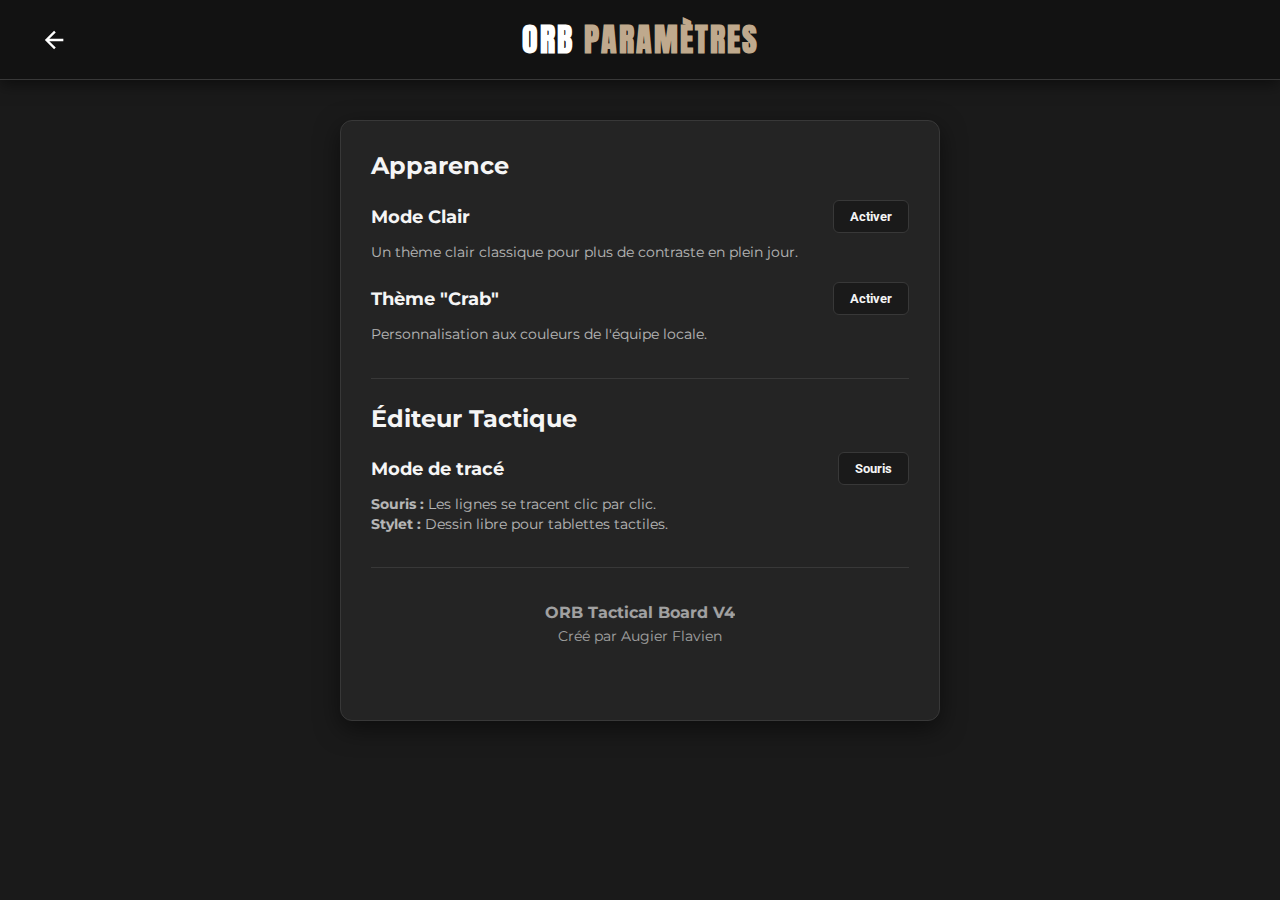
<file: modules/settings/settings.html>
<!DOCTYPE html>
<html lang="fr">
<head>
    <meta charset="UTF-8">
    <meta name="viewport" content="width=device-width, initial-scale=1.0">
    <title>ORB - Paramètres</title>
    
    <link href="https://fonts.googleapis.com/css2?family=Anton&family=Roboto:wght@400;700&display=swap" rel="stylesheet">
    <link rel="stylesheet" href="../../style.css">
    
    <style>
        .settings-container {
            max-width: 600px;
            margin: 40px auto;
            background: var(--color-container);
            padding: 30px;
            border-radius: 12px;
            box-shadow: var(--shadow-lifted);
            border: 1px solid var(--color-border);
        }
        
        .settings-group {
            margin-bottom: 25px;
            padding-bottom: 20px;
            border-bottom: 1px solid var(--color-border);
        }
        .settings-group:last-child { border-bottom: none; }
        
        .settings-row {
            display: flex;
            justify-content: space-between;
            align-items: center;
            margin-bottom: 15px;
        }
        
        .settings-row span { font-weight: bold; font-size: 1.1em; }
        
        .toggle-btn {
            background: var(--color-background);
            border: 1px solid var(--color-border);
            color: var(--color-text);
            padding: 8px 16px;
            border-radius: 6px;
            cursor: pointer;
            font-weight: bold;
            font-family: 'Roboto', sans-serif;
            transition: all 0.2s;
        }
        .toggle-btn:hover { background: #e0e0e0; }
        .toggle-btn.active { background: var(--color-primary); color: white; border-color: var(--color-primary); }
        
        /* Ajustements pour le mode clair / sombre du bouton lui-même */
        body:not(.light-mode) .toggle-btn:hover { background: #444; }
        
        .info-text { font-size: 0.85em; opacity: 0.7; margin-top: -5px; line-height: 1.4; }
    </style>
</head>
<body>

    <header class="app-header">
        <div class="header-content" style="display: flex; align-items: center; max-width: 1200px; margin: 0 auto; width: 100%;">
            <a href="../../index.html" class="header-back-btn" style="text-decoration: none; display: flex; align-items: center;">
                <svg viewBox="0 0 24 24" style="width:28px; height:28px; fill:currentColor; margin-right: 15px;"><path d="M20,11V13H8L13.5,18.5L12.08,19.92L4.16,12L12.08,4.08L13.5,5.5L8,11H20Z" /></svg>
            </a>
            <h1 style="margin: 0; text-align: center; flex-grow: 1; padding-right: 43px;">ORB <span class="highlight">PARAMÈTRES</span></h1>
        </div>
    </header>

    <main class="settings-container">
        
        <div class="settings-group">
            <h2 style="margin-top:0;">Apparence</h2>
            <div class="settings-row">
                <span>Mode Clair</span>
                <button id="theme-toggle-btn" class="toggle-btn">Activer</button>
            </div>
            <p class="info-text">Un thème clair classique pour plus de contraste en plein jour.</p>
            
            <div class="settings-row" style="margin-top: 20px;">
                <span>Thème "Crab"</span>
                <button id="team-theme-btn" class="toggle-btn">Activer</button>
            </div>
            <p class="info-text">Personnalisation aux couleurs de l'équipe locale.</p>
        </div>

        <div class="settings-group">
            <h2>Éditeur Tactique</h2>
            <div class="settings-row">
                <span>Mode de tracé</span>
                <button id="input-mode-btn" class="toggle-btn">Souris</button>
            </div>
            <p class="info-text">
                <strong>Souris :</strong> Les lignes se tracent clic par clic.<br>
                <strong>Stylet :</strong> Dessin libre pour tablettes tactiles.
            </p>
        </div>

        <div class="settings-group" style="text-align: center; opacity: 0.6; padding-top: 10px;">
            <p style="margin: 0; font-weight: bold;">ORB Tactical Board V4</p>
            <p style="margin: 5px 0 0 0; font-size: 0.9em;">Créé par Augier Flavien</p>
        </div>

    </main>

    <script>
        document.addEventListener('DOMContentLoaded', () => {
            // Applique les thèmes globaux au chargement (V4 est sombre par défaut)
            if (localStorage.getItem('theme') === 'light') document.body.classList.add('light-mode');
            if (localStorage.getItem('teamMode') === 'crab') document.body.classList.add('crab-mode');

            // Références boutons
            const themeBtn = document.getElementById('theme-toggle-btn');
            const teamThemeBtn = document.getElementById('team-theme-btn');
            const inputModeBtn = document.getElementById('input-mode-btn');

            // Initialisation état visuel des boutons
            if (localStorage.getItem('theme') === 'light') { themeBtn.textContent = 'Désactiver'; themeBtn.classList.add('active'); }
            if (localStorage.getItem('teamMode') === 'crab') { teamThemeBtn.textContent = 'Désactiver'; teamThemeBtn.classList.add('active'); }
            
            const currentMode = localStorage.getItem('inputMode') || 'mouse';
            inputModeBtn.textContent = currentMode === 'stylus' ? 'Stylet' : 'Souris';
            if (currentMode === 'stylus') inputModeBtn.classList.add('active');

            // Actions : Thème Clair / Sombre
            themeBtn.addEventListener('click', () => {
                document.body.classList.toggle('light-mode');
                const isLight = document.body.classList.contains('light-mode');
                localStorage.setItem('theme', isLight ? 'light' : 'dark');
                themeBtn.textContent = isLight ? 'Désactiver' : 'Activer';
                themeBtn.classList.toggle('active', isLight);
            });

            // Actions : Thème Crab
            teamThemeBtn.addEventListener('click', () => {
                document.body.classList.toggle('crab-mode');
                const isCrab = document.body.classList.contains('crab-mode');
                localStorage.setItem('teamMode', isCrab ? 'crab' : 'orb');
                teamThemeBtn.textContent = isCrab ? 'Désactiver' : 'Activer';
                teamThemeBtn.classList.toggle('active', isCrab);
            });

            // Actions : Input Mode (Souris / Stylet)
            inputModeBtn.addEventListener('click', () => {
                const newMode = inputModeBtn.textContent === 'Souris' ? 'stylus' : 'mouse';
                localStorage.setItem('inputMode', newMode);
                inputModeBtn.textContent = newMode === 'stylus' ? 'Stylet' : 'Souris';
                inputModeBtn.classList.toggle('active', newMode === 'stylus');
            });
        });
    </script>
    <script src="../../core/sync.js"></script>
</body>
</html>
</file>
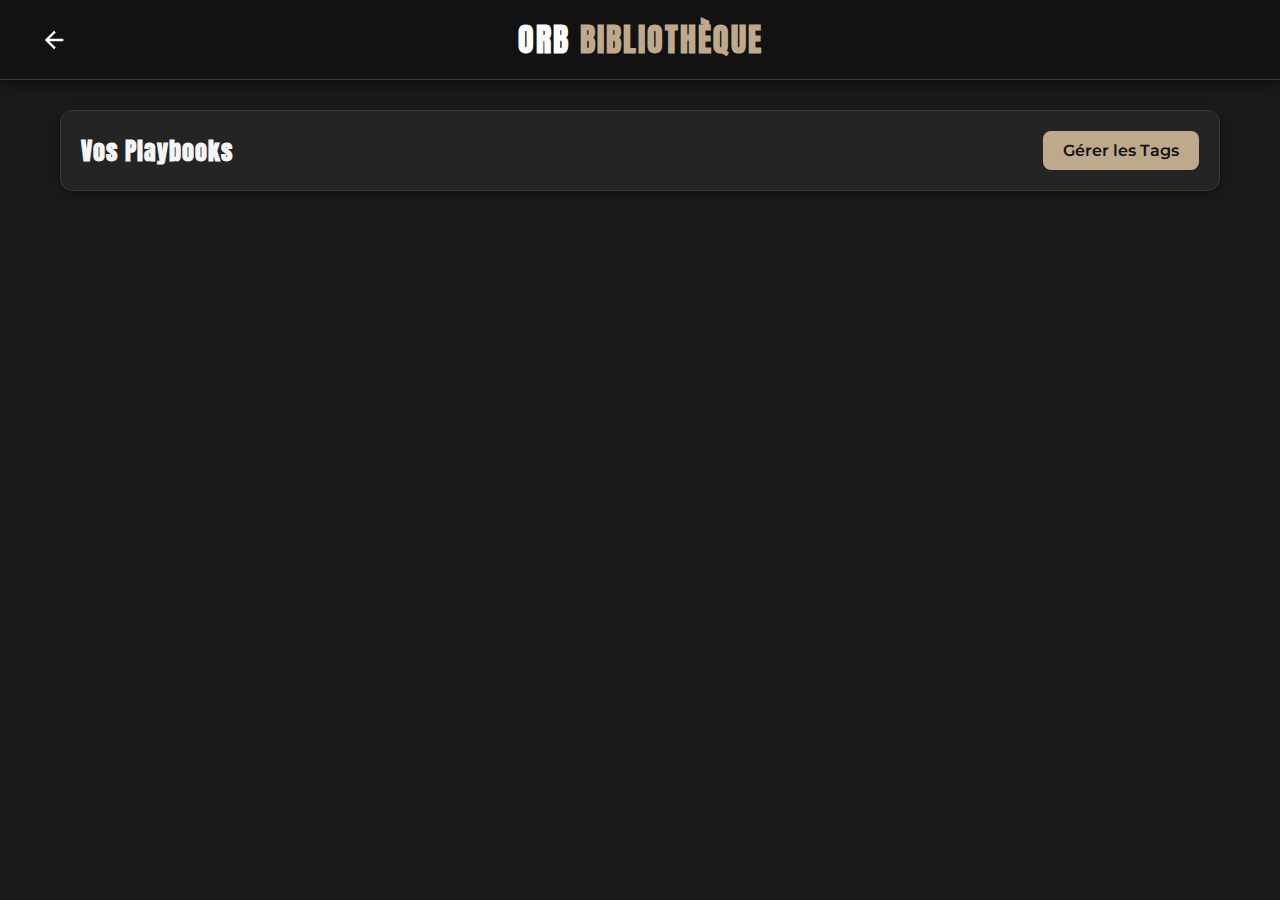
<file: V4/modules/library/library.html>
<!DOCTYPE html>
<html lang="fr">
<head>
    <meta charset="UTF-8">
    <meta name="viewport" content="width=device-width, initial-scale=1.0">
    <title>ORB - Bibliothèque</title>
    
    <link href="https://fonts.googleapis.com/css2?family=Anton&family=Roboto:wght@400;700&display=swap" rel="stylesheet">
    <link rel="stylesheet" href="../../style.css">
    
    <style>
        .library-wrapper { max-width: 1200px; margin: 30px auto; padding: 0 20px; }
        
        /* En-tête de la page Bibliothèque */
        .library-header {
            display: flex; justify-content: space-between; align-items: center;
            background: var(--color-container); padding: 20px;
            border-radius: 12px; box-shadow: var(--shadow-soft); border: 1px solid var(--color-border);
            margin-bottom: 20px;
        }
        .library-header h2 { margin: 0; font-family: var(--font-title); letter-spacing: 1px; }
        
        /* Barre de filtres */
        .library-filters {
            display: flex; gap: 10px; flex-wrap: wrap; margin-bottom: 20px;
        }
        .library-filters button {
            padding: 8px 18px; border-radius: 20px; border: 1px solid var(--color-border);
            background: var(--color-container); color: var(--color-text); cursor: pointer;
            font-weight: bold; transition: all 0.2s; box-shadow: var(--shadow-soft);
        }
        .library-filters button:hover { transform: translateY(-2px); }
        .library-filters button.active { background: var(--color-primary); color: white; border-color: var(--color-primary); }
        
        /* Grille des Playbooks */
        .library-grid {
            display: grid; grid-template-columns: repeat(auto-fill, minmax(280px, 1fr)); gap: 20px;
        }

        /* Cartes Playbooks */
        .playbook-card {
            background: var(--color-container); border: 1px solid var(--color-border);
            border-radius: 10px; overflow: hidden; transition: transform 0.2s, box-shadow 0.2s;
            display: flex; flex-direction: column; box-shadow: var(--shadow-soft);
        }
        .playbook-card:hover { transform: translateY(-5px); box-shadow: var(--shadow-lifted); }
        .card-preview { aspect-ratio: 280 / 150; background: #e0e0e0; border-bottom: 1px solid var(--color-border); overflow: hidden; }
        .card-preview img { width: 100%; height: 100%; object-fit: cover; }
        .card-info { padding: 15px; flex-grow: 1; }
        .card-info h3 { margin: 0 0 5px 0; font-size: 1.2em; }
        .card-info p { margin: 0; font-size: 0.85em; opacity: 0.7; }
        .card-tags { padding: 0 15px 10px 15px; display: flex; flex-wrap: wrap; gap: 5px; }
        .card-tags span { background: var(--color-background); padding: 4px 8px; border-radius: 4px; font-size: 0.75em; border: 1px solid var(--color-border); }
        
        /* Actions des cartes */
        .card-actions { display: flex; border-top: 1px solid var(--color-border); background: var(--color-container); }
        .card-actions button { flex: 1; background: transparent; border: none; padding: 12px; cursor: pointer; border-right: 1px solid var(--color-border); transition: background 0.2s; color: var(--color-text); }
        .card-actions button:last-child { border-right: none; }
        .card-actions button:hover { background: var(--color-background); }
        .card-actions button svg { width: 22px; height: 22px; fill: currentColor; }
        .card-actions button.danger { color: var(--color-primary); }
        .card-actions button.primary { color: var(--color-primary); font-weight: bold; display: flex; align-items: center; justify-content: center; gap: 5px;}

        /* Modales centrées pour les Tags */
        .modal-overlay {
            position: fixed; top: 0; left: 0; width: 100vw; height: 100vh;
            background: rgba(0, 0, 0, 0.6); backdrop-filter: blur(5px);
            z-index: 3000; display: flex; justify-content: center; align-items: center;
        }
        .modal-overlay.hidden { display: none !important; }
        .centered-panel {
            background: var(--color-container); border-radius: 12px; width: 400px; max-width: 90vw;
            box-shadow: 0 10px 40px rgba(0,0,0,0.3); padding: 25px;
        }
        .panel-header { display: flex; justify-content: space-between; align-items: center; border-bottom: 1px solid var(--color-border); padding-bottom: 15px; margin-bottom: 20px; }
        .panel-header h3 { margin: 0; font-size: 1.3em;}
        .btn-icon { background: transparent; border: none; cursor: pointer; color: var(--color-text); padding: 5px;}
        .btn-icon svg { width: 24px; height: 24px; fill: currentColor; }
        
        .add-tag-form { display: flex; gap: 10px; margin-bottom: 20px; }
        .add-tag-form input { flex-grow: 1; padding: 10px; border-radius: 6px; border: 1px solid var(--color-border); background: var(--color-background); color: var(--color-text); }
        
        .tag-list { list-style: none; padding: 0; margin: 0; max-height: 300px; overflow-y: auto; }
        .tag-list li { display: flex; justify-content: space-between; align-items: center; padding: 10px 0; border-bottom: 1px solid var(--color-border); }
        
        .assign-tags-list { display: flex; flex-direction: column; gap: 10px; max-height: 300px; overflow-y: auto; margin-bottom: 20px;}
        .tag-checkbox-label { display: flex; align-items: center; gap: 10px; cursor: pointer; font-size: 1.1em; }
        .tag-checkbox-label input { width: 18px; height: 18px; cursor: pointer; }
    </style>
</head>
<body>

    <header class="app-header">
        <div class="header-content" style="display: flex; align-items: center; max-width: 1200px; margin: 0 auto; width: 100%;">
            <a href="../../index.html" style="color: white; text-decoration: none; display: flex; align-items: center; transition: transform 0.2s;">
                <svg viewBox="0 0 24 24" style="width:28px; height:28px; fill:currentColor; margin-right: 15px;"><path d="M20,11V13H8L13.5,18.5L12.08,19.92L4.16,12L12.08,4.08L13.5,5.5L8,11H20Z" /></svg>
            </a>
            <h1 style="margin: 0; text-align: center; flex-grow: 1; padding-right: 43px;">ORB <span class="highlight">BIBLIOTHÈQUE</span></h1>
        </div>
    </header>

    <div class="library-wrapper">
        <div class="library-header">
            <h2>Vos Playbooks</h2>
            <button id="btn-manage-tags" class="btn-primary" style="padding: 10px 20px; font-size: 1em;">Gérer les Tags</button>
        </div>

        <div id="library-filters" class="library-filters">
            </div>

        <div id="library-grid" class="library-grid">
            </div>
    </div>

    <div id="manage-tags-modal" class="modal-overlay hidden">
        <div class="centered-panel">
            <div class="panel-header">
                <h3>Gérer les Tags</h3>
                <button id="manage-tags-close-btn" class="btn-icon"><svg viewBox="0 0 24 24"><path d="M19,6.41L17.59,5L12,10.59L6.41,5L5,6.41L10.59,12L5,17.59L6.41,19L12,13.41L17.59,19L19,17.59L13.41,12L19,6.41Z"/></svg></button>
            </div>
            <div class="add-tag-form">
                <input type="text" id="new-tag-name-input" placeholder="Nouveau Tag (ex: Pick & Roll)">
                <button id="btn-add-new-tag" class="btn-primary">Ajouter</button>
            </div>
            <ul id="master-tag-list" class="tag-list"></ul>
        </div>
    </div>

    <div id="assign-tags-modal" class="modal-overlay hidden">
         <div class="centered-panel">
            <div class="panel-header">
                <h3 id="assign-tags-title">Assigner des Tags</h3>
                <button id="assign-tags-close-btn" class="btn-icon"><svg viewBox="0 0 24 24"><path d="M19,6.41L17.59,5L12,10.59L6.41,5L5,6.41L10.59,12L5,17.59L6.41,19L12,13.41L17.59,19L19,17.59L13.41,12L19,6.41Z"/></svg></button>
            </div>
            <div id="assign-tags-list" class="assign-tags-list"></div>
            <button id="btn-save-tag-assignment" class="btn-primary" style="width: 100%; padding: 12px; font-size: 1.1em;">Sauvegarder</button>
        </div>
    </div>

    <script src="../../core/db.js"></script>
    <script>
        document.addEventListener('DOMContentLoaded', async () => {
            // Thèmes
            if (localStorage.getItem('theme') === 'dark') document.body.classList.add('dark-mode');
            if (localStorage.getItem('teamMode') === 'crab') document.body.classList.add('crab-mode');

            // Initialisation DB
            if (typeof orbDB !== 'undefined') await orbDB.open();

            // Variables globales
            let allPlaybooks = [];
            let allTags = [];
            let activeFilterTagId = null; 
            let currentPlaybookToTag = null; 

            // Éléments DOM
            const libraryGrid = document.getElementById('library-grid');
            const libraryFilters = document.getElementById('library-filters');
            const btnManageTags = document.getElementById('btn-manage-tags');
            
            const manageTagsModal = document.getElementById('manage-tags-modal');
            const manageTagsCloseBtn = document.getElementById('manage-tags-close-btn');
            const newTagInput = document.getElementById('new-tag-name-input');
            const addNewTagBtn = document.getElementById('btn-add-new-tag');
            const masterTagList = document.getElementById('master-tag-list');

            const assignTagsModal = document.getElementById('assign-tags-modal');
            const assignTagsTitle = document.getElementById('assign-tags-title');
            const assignTagsCloseBtn = document.getElementById('assign-tags-close-btn');
            const assignTagsList = document.getElementById('assign-tags-list');
            const saveTagAssignmentBtn = document.getElementById('btn-save-tag-assignment');

            // --- INITIALISATION ---
            await loadLibrary();

            // --- GESTION DES MODALES ---
            btnManageTags.addEventListener('click', async () => {
                await updateTagsCache();
                renderMasterTagList();
                manageTagsModal.classList.remove('hidden');
            });
            manageTagsCloseBtn.addEventListener('click', () => manageTagsModal.classList.add('hidden'));
            assignTagsCloseBtn.addEventListener('click', () => assignTagsModal.classList.add('hidden'));

            // --- CRÉATION DE TAGS ---
            addNewTagBtn.addEventListener('click', async () => {
                const name = newTagInput.value.trim();
                if (name) {
                    try {
                        await orbDB.addTag(name);
                        newTagInput.value = '';
                        await updateTagsCache(); 
                        renderMasterTagList();
                        renderFilters(); 
                    } catch (e) {
                        alert("Ce tag existe déjà.");
                    }
                }
            });

            // --- SUPPRESSION DE TAGS ---
            masterTagList.addEventListener('click', async (e) => {
                if (e.target.closest('.btn-icon.danger')) {
                    const tagId = parseInt(e.target.closest('li').dataset.id, 10);
                    if (confirm("Voulez-vous vraiment supprimer ce tag ? Il sera retiré de tous vos playbooks.")) {
                        await orbDB.deleteTag(tagId);
                        // Nettoyer les playbooks
                        allPlaybooks.forEach(pb => {
                            if (pb.tagIds && pb.tagIds.includes(tagId)) {
                                pb.tagIds = pb.tagIds.filter(id => id !== tagId);
                                orbDB.assignTagsToPlaybook(pb.id, pb.tagIds); 
                            }
                        });
                        await updateTagsCache();
                        renderMasterTagList();
                        renderFilters(); 
                        renderGrid();
                    }
                }
            });

            // --- SAUVEGARDER L'ASSIGNATION ---
            saveTagAssignmentBtn.addEventListener('click', async () => {
                if (!currentPlaybookToTag) return;
                const selectedTagIds = [];
                assignTagsList.querySelectorAll('input[type="checkbox"]:checked').forEach(checkbox => {
                    selectedTagIds.push(parseInt(checkbox.value, 10));
                });
                try {
                    await orbDB.assignTagsToPlaybook(currentPlaybookToTag.id, selectedTagIds);
                    assignTagsModal.classList.add('hidden');
                    loadLibrary(); 
                } catch (e) {
                    alert("Erreur lors de la sauvegarde des tags.");
                }
            });

            // --- FONCTIONS D'AFFICHAGE ---
            async function loadLibrary() {
                try {
                    [allPlaybooks, allTags] = await Promise.all([orbDB.getAllPlaybooks(), orbDB.getAllTags()]);
                    renderFilters();
                    renderGrid();
                } catch (error) {
                    libraryGrid.innerHTML = '<p>Erreur lors du chargement des données.</p>';
                }
            }

            async function updateTagsCache() {
                allTags = await orbDB.getAllTags();
            }

            function renderFilters() {
                libraryFilters.innerHTML = ''; 
                
                const allBtn = document.createElement('button');
                allBtn.textContent = "Tout voir";
                if (activeFilterTagId === null) allBtn.classList.add('active');
                allBtn.onclick = () => { activeFilterTagId = null; renderFilters(); renderGrid(); };
                libraryFilters.appendChild(allBtn);

                allTags.forEach(tag => {
                    const tagBtn = document.createElement('button');
                    tagBtn.textContent = tag.name;
                    if (activeFilterTagId === tag.id) tagBtn.classList.add('active');
                    tagBtn.onclick = () => { activeFilterTagId = tag.id; renderFilters(); renderGrid(); };
                    libraryFilters.appendChild(tagBtn);
                });
            }

            function renderGrid() {
                libraryGrid.innerHTML = '';
                const filteredPlaybooks = (activeFilterTagId === null) ? allPlaybooks : allPlaybooks.filter(pb => pb.tagIds && pb.tagIds.includes(activeFilterTagId));

                if (filteredPlaybooks.length === 0) {
                    libraryGrid.innerHTML = '<p style="grid-column: 1/-1; text-align:center; padding: 40px; opacity:0.6; font-size:1.2em;">Aucun playbook trouvé.</p>';
                    return;
                }

                filteredPlaybooks.reverse().forEach(playbook => {
                    const card = createPlaybookCard(playbook);
                    libraryGrid.appendChild(card);
                });
            }

            function createPlaybookCard(playbook) {
                const card = document.createElement('div');
                card.className = 'playbook-card';
                card.dataset.id = playbook.id;
                
                let previewUrl = "";
                let needsRevoke = false; 

                if (playbook.preview instanceof Blob) {
                    try { previewUrl = URL.createObjectURL(playbook.preview); needsRevoke = true; } 
                    catch (e) {}
                }

                let tagsHtml = '';
                if (playbook.tagIds && playbook.tagIds.length > 0) {
                    const tagNames = playbook.tagIds.map(id => {
                        const tag = allTags.find(t => t.id === id);
                        return tag ? tag.name : '';
                    }).filter(name => name !== '');
                    
                    if(tagNames.length > 0) {
                        tagsHtml = `<div class="card-tags">${tagNames.map(name => `<span>${name}</span>`).join('')}</div>`;
                    }
                }

                card.innerHTML = `
                    <div class="card-preview">
                        ${previewUrl ? `<img src="${previewUrl}" alt="Aperçu">` : `<div style="padding: 20px; text-align:center; display:flex; height:100%; align-items:center; justify-content:center; opacity:0.5;">Pas d'aperçu</div>`}
                    </div>
                    <div class="card-info">
                        <h3>${playbook.name || "Sans nom"}</h3>
                        <p>${new Date(playbook.createdAt).toLocaleDateString()}</p>
                    </div>
                    ${tagsHtml} 
                    <div class="card-actions">
                        <button class="card-btn-assign-tags" title="Assigner des tags"><svg viewBox="0 0 24 24"><path d="M5.5,7A1.5,1.5 0 0,0 7,5.5A1.5,1.5 0 0,0 5.5,4A1.5,1.5 0 0,0 4,5.5A1.5,1.5 0 0,0 5.5,7M21.4,11.6L20.7,14.4C20.4,15.8 19.2,16.8 17.8,16.8H17.2L12.8,21.2C12.4,21.6 11.7,21.8 11.1,21.6C10.5,21.4 10,20.9 9.8,20.3L9.1,18H4C2.9,18 2,17.1 2,16V4C2,2.9 2.9,2 4,2H16C17.1,2 18,2.9 18,4V10.3L20.8,10.6C21.6,10.7 22.1,11.3 21.9,12.1L21.4,11.6M16,4H4V16H9.4L13.2,19.8L16.8,16.2C17,16.1 17.2,16 17.3,16H18.9L19.4,12H18V10C18,8.9 17.1,8 16,8H15V6C15,4.9 14.1,4 13,4H10V6H13V8H10V10H16V4Z"/></svg></button>
                        <button class="card-btn-delete danger" title="Supprimer"><svg viewBox="0 0 24 24"><path d="M19 4H15.5L14.5 3H9.5L8.5 4H5V6H19M6 19A2 2 0 0 0 8 21H16A2 2 0 0 0 18 19V7H6V19Z"/></svg></button>
                        <button class="card-btn-load primary" title="Ouvrir dans l'éditeur">Ouvrir <svg viewBox="0 0 24 24"><path d="M4,11V13H16L10.5,18.5L11.92,19.92L19.84,12L11.92,4.08L10.5,5.5L16,11H4Z" /></svg></button>
                    </div>
                `;
                
                if (needsRevoke) {
                    const img = card.querySelector('img');
                    if(img) img.onload = () => URL.revokeObjectURL(previewUrl);
                }
                return card;
            }

            function renderMasterTagList() {
                masterTagList.innerHTML = '';
                if (allTags.length === 0) return masterTagList.innerHTML = '<li style="justify-content:center; opacity:0.6;">Aucun tag créé.</li>';
                allTags.forEach(tag => {
                    const li = document.createElement('li');
                    li.dataset.id = tag.id;
                    li.innerHTML = `
                        <span style="font-weight:bold;">${tag.name}</span>
                        <button class="btn-icon danger" style="color:var(--color-primary);" title="Supprimer ce tag">
                            <svg viewBox="0 0 24 24"><path d="M19,6.41L17.59,5L12,10.59L6.41,5L5,6.41L10.59,12L5,17.59L6.41,19L12,13.41L17.59,19L19,17.59L13.41,12L19,6.41Z"/></svg>
                        </button>
                    `;
                    masterTagList.appendChild(li);
                });
            }

            function openAssignTagsModal(playbook) {
                currentPlaybookToTag = playbook;
                assignTagsTitle.textContent = `Tags : ${playbook.name}`;
                assignTagsList.innerHTML = '';
                if (allTags.length === 0) return assignTagsList.innerHTML = '<p>Créez d\'abord des tags.</p>';

                const playbookTagIds = new Set(playbook.tagIds || []);
                allTags.forEach(tag => {
                    const isChecked = playbookTagIds.has(tag.id);
                    const label = document.createElement('label');
                    label.className = 'tag-checkbox-label';
                    label.innerHTML = `<input type="checkbox" value="${tag.id}" ${isChecked ? 'checked' : ''}><span>${tag.name}</span>`;
                    assignTagsList.appendChild(label);
                });
                assignTagsModal.classList.remove('hidden');
            }

            // --- CLICS SUR LA GRILLE (DÉLÉGATION) ---
            libraryGrid.addEventListener('click', async (e) => {
                const playbookCard = e.target.closest('.playbook-card');
                if (!playbookCard) return;

                const playbookId = parseInt(playbookCard.dataset.id, 10);
                if (isNaN(playbookId)) return;
                
                // Supprimer
                if (e.target.closest('.card-btn-delete')) {
                    if (confirm(`Voulez-vous vraiment supprimer ce schéma tactique ?`)) {
                        await orbDB.deletePlaybook(playbookId);
                        loadLibrary(); 
                    }
                }
                
                // Assigner Tags
                if (e.target.closest('.card-btn-assign-tags')) {
                    const playbook = allPlaybooks.find(p => p.id === playbookId);
                    if (playbook) openAssignTagsModal(playbook);
                }

                // Charger (Redirige vers Board !)
                if (e.target.closest('.card-btn-load')) {
                    // On enregistre l'ordre de chargement dans le navigateur
                    localStorage.setItem('orb_pending_load_id', playbookId);
                    // On redirige vers l'éditeur
                    window.location.href = '../board/board.html';
                }
            });
        });
    </script>
</body>
</html>
</file>
<file: style.css>
/**
 * style.css
 * V4 - IDENTITÉ VISUELLE PREMIUM (NOIR & OR)
 * Structure globale, Grille, et Tailles d'icônes
 */

@import url('https://fonts.googleapis.com/css2?family=Anton&family=Montserrat:wght@400;500;600;700&display=swap');

:root {
    /* --- POLICES --- */
    --font-title: 'Anton', sans-serif;
    --font-body: 'Montserrat', sans-serif;

    /* --- L'OR D'ORIGINE --- */
    --color-primary: #BFA98D; 
    --color-primary-hover: #d1bc9f; 
    
    /* --- THÈME SOMBRE (Par défaut) --- */
    --color-secondary: #121212; /* Noir du Header */
    --color-background: #1a1a1a; /* Fond de page */
    --color-container: #242424; /* Fond des cartes */
    --color-border: #383838; /* Lignes séparatrices */
    
    /* --- TEXTES --- */
    --color-text: #F5F5F5; 
    --color-text-muted: #aaaaaa;
    --color-text-on-dark: #ffffff; 
    --color-text-on-gold: #121212; 

    /* --- INPUTS --- */
    --color-input-background: #2a2a2a;
    --color-input-border: #444444;

    /* --- OMBRES --- */
    --shadow-soft: 0 4px 12px rgba(0,0,0,0.3);
    --shadow-lifted: 0 8px 24px rgba(0,0,0,0.5);
}

/* Base de la page */
* { box-sizing: border-box; }

body {
    font-family: var(--font-body);
    background-color: var(--color-background);
    color: var(--color-text);
    margin: 0;
    padding: 0;
    -webkit-font-smoothing: antialiased;
}

.hidden { display: none !important; }

/* ==========================================
   HEADER PRINCIPAL
   ========================================== */
.app-header {
    background-color: var(--color-secondary);
    padding: 15px 20px;
    box-shadow: 0 4px 15px rgba(0,0,0,0.5);
    border-bottom: 1px solid var(--color-border);
}

h1 {
    font-family: var(--font-title);
    margin: 0; letter-spacing: 2px; font-size: 2em;
    text-transform: uppercase; color: var(--color-text-on-dark);
}
h1 span.highlight, h1 span { color: var(--color-primary); }

/* ==========================================
   GRILLE DU DASHBOARD & CARTES (FIX ORGANISATION)
   ========================================== */
.dashboard-grid {
    display: grid;
    grid-template-columns: repeat(auto-fit, minmax(260px, 1fr));
    gap: 20px;
    max-width: 1200px;
    margin: 40px auto;
    padding: 0 20px;
}

.nav-card {
    background: var(--color-container);
    border-radius: 12px;
    padding: 30px 20px;
    text-align: center;
    text-decoration: none;
    color: var(--color-text);
    box-shadow: var(--shadow-soft);
    transition: transform 0.2s, border-color 0.2s;
    border: 1px solid var(--color-border);
    display: flex;
    flex-direction: column;
    align-items: center;
    justify-content: center;
}

.nav-card:hover {
    transform: translateY(-5px);
    box-shadow: var(--shadow-lifted);
    border-color: var(--color-primary);
}

/* FIX DES ICÔNES GÉANTES */
.nav-card svg {
    width: 45px !important;
    height: 45px !important;
    margin-bottom: 15px;
    fill: var(--color-primary);
    transition: transform 0.2s;
}
.nav-card:hover svg { transform: scale(1.1); }

.nav-card span { font-size: 1.1em; font-weight: 600; }

/* Carte de Backup (Coupée en 2) */
.split-card { flex-direction: row; padding: 0; overflow: hidden; cursor: default; }
.split-card:hover { border-color: var(--color-border); transform: none;}

.split-btn {
    flex: 1; display: flex; flex-direction: column; align-items: center; justify-content: center;
    background: transparent; border: none; padding: 20px 10px; cursor: pointer; color: var(--color-text);
    transition: background-color 0.2s;
}
.split-btn:hover { background-color: rgba(255, 255, 255, 0.05); }
.split-btn svg { width: 36px !important; height: 36px !important; margin-bottom: 10px; }
.split-btn span { font-weight: bold; font-size: 1em; }
.split-divider { width: 1px; background-color: var(--color-border); }


/* ==========================================
   BOUTONS, ICONES ET FORMULAIRES GLOBAUX
   ========================================== */
button { font-family: var(--font-body); outline: none; }

.btn-primary {
    background-color: var(--color-primary); color: var(--color-text-on-gold);
    border: none; border-radius: 8px; font-weight: 600; padding: 10px 16px;
    cursor: pointer; transition: all 0.2s; display: inline-flex; align-items: center; justify-content: center; gap: 8px;
}
.btn-primary:hover { background-color: var(--color-primary-hover); transform: translateY(-2px); }

.btn-icon {
    display: inline-flex; justify-content: center; align-items: center;
    background: transparent; border: none; color: var(--color-text); cursor: pointer;
    padding: 8px; border-radius: 8px; transition: all 0.2s; text-decoration: none;
}
/* TAILLE STRICTE POUR LES ICONES DE HEADER */
.btn-icon svg { width: 24px !important; height: 24px !important; fill: currentColor; }
.btn-icon:hover { background-color: var(--color-container); color: var(--color-primary); }

input[type="text"], input[type="number"], input[type="date"], input[type="time"], textarea, select {
    background-color: var(--color-input-background); color: var(--color-text);
    border: 1px solid var(--color-input-border); border-radius: 6px; padding: 8px 12px;
    font-family: var(--font-body); font-size: 0.95em; transition: border-color 0.2s;
}
input:focus, textarea:focus, select:focus { border-color: var(--color-primary); outline: none; }

.section-container {
    background: var(--color-container); border: 1px solid var(--color-border);
    border-radius: 12px; padding: 20px; box-shadow: var(--shadow-soft); margin-bottom: 20px;
}
.section-container h2, .section-container h3 {
    margin-top: 0; color: var(--color-primary); border-bottom: 1px solid var(--color-border);
    padding-bottom: 10px; margin-bottom: 15px;
}

.danger { color: var(--color-primary) !important; border-color: var(--color-primary) !important; }
button.danger { background: transparent; border: 1px solid var(--color-primary); transition: all 0.2s; }
button.danger:hover { background: rgba(191, 169, 141, 0.1); } /* Effet de survol avec un fond or léger */

/* ==========================================
   MODE CLAIR (LIGHT MODE)
   ========================================== */
body.light-mode {
    --color-background: #F5F5F5;
    --color-container: #ffffff;
    --color-border: #e0e0e0;
    --color-text: #212121;
    --color-text-muted: #666666;
    --color-input-background: #ffffff;
    --color-input-border: #cccccc;
    --shadow-soft: 0 4px 12px rgba(0,0,0,0.07);
    --shadow-lifted: 0 6px 16px rgba(0,0,0,0.12);
}

/* Ajustements visuels spécifiques au mode clair */
body.light-mode h1 { color: #ffffff; } /* Le titre du header reste lisible */
body.light-mode .nav-card { border-color: #dcdcdc; }
body.light-mode .split-btn:hover { background-color: rgba(0, 0, 0, 0.05); }

/* ==========================================
   MODE CRAB (THÈME ÉQUIPE)
   ========================================== */
body.crab-mode {
    --color-primary: #72243D; /* Bordeaux */
    --color-primary-hover: #8e2d4c;
    --color-secondary: #F9AB00; /* Jaune/Or */
    --color-text-on-gold: #ffffff;
}

body.crab-mode .app-header {
    background-color: var(--color-secondary);
}

body.crab-mode h1 {
    color: #212121; /* Texte noir sur fond jaune */
}

body.crab-mode h1 span.highlight {
    color: var(--color-primary); /* Le "Tactical Board" en bordeaux */
}
/* ==========================================
   TERRAIN (COURT SVG) - ADAPTATION MODE CRAB
   ========================================== */
/* Cache le texte "CRAB" par défaut */
.court-text-crab {
    display: none;
}

/* En mode Crab : lignes jaunes, cache "ORB", affiche "CRAB" en jaune */
body.crab-mode .court-lines {
    stroke: var(--color-secondary) !important;
}
body.crab-mode .court-text-orb {
    display: none;
}
body.crab-mode .court-text-crab {
    display: block !important;
    fill: var(--color-secondary) !important;
}

/* ==========================================
   CORRECTION BOUTON RETOUR ET HEADER (MODE CLAIR)
   ========================================== */
/* Couleur blanche par défaut (Mode sombre) */
.header-back-btn {
    color: var(--color-text-on-dark);
}

/* En Mode clair : Force la flèche et les titres du Header à devenir foncés pour être lisibles */
body.light-mode .header-back-btn,
body.light-mode .app-header h1,
body.light-mode .app-header a {
    color: var(--color-text) !important;
}
/* RESPONSIVE GLOBAL */
@media (max-width: 768px) {
    .dashboard-grid {
        grid-template-columns: 1fr; /* 1 seule colonne sur mobile */
        padding: 0 10px;
    }
    .app-header h1 {
        font-size: 1.5em; /* Titre plus petit */
    }
    .split-card {
        flex-direction: column; /* Les boutons save/restore s'empilent */
    }
    .split-divider {
        width: 100%;
        height: 1px;
    }
    .modal-content {
        width: 95%;
        padding: 15px;
    }
}
</file>
<file: V4/style.css>
/**
 * style.css
 * V4 - IDENTITÉ VISUELLE PREMIUM (NOIR & OR)
 * Structure globale, Grille, et Tailles d'icônes
 */

@import url('https://fonts.googleapis.com/css2?family=Anton&family=Montserrat:wght@400;500;600;700&display=swap');

:root {
    /* --- POLICES --- */
    --font-title: 'Anton', sans-serif;
    --font-body: 'Montserrat', sans-serif;

    /* --- L'OR D'ORIGINE --- */
    --color-primary: #BFA98D; 
    --color-primary-hover: #d1bc9f; 
    
    /* --- THÈME SOMBRE (Par défaut) --- */
    --color-secondary: #121212; /* Noir du Header */
    --color-background: #1a1a1a; /* Fond de page */
    --color-container: #242424; /* Fond des cartes */
    --color-border: #383838; /* Lignes séparatrices */
    
    /* --- TEXTES --- */
    --color-text: #F5F5F5; 
    --color-text-muted: #aaaaaa;
    --color-text-on-dark: #ffffff; 
    --color-text-on-gold: #121212; 

    /* --- INPUTS --- */
    --color-input-background: #2a2a2a;
    --color-input-border: #444444;

    /* --- OMBRES --- */
    --shadow-soft: 0 4px 12px rgba(0,0,0,0.3);
    --shadow-lifted: 0 8px 24px rgba(0,0,0,0.5);
}

/* Base de la page */
* { box-sizing: border-box; }

body {
    font-family: var(--font-body);
    background-color: var(--color-background);
    color: var(--color-text);
    margin: 0;
    padding: 0;
    -webkit-font-smoothing: antialiased;
}

.hidden { display: none !important; }

/* ==========================================
   HEADER PRINCIPAL
   ========================================== */
.app-header {
    background-color: var(--color-secondary);
    padding: 15px 20px;
    box-shadow: 0 4px 15px rgba(0,0,0,0.5);
    border-bottom: 1px solid var(--color-border);
}

h1 {
    font-family: var(--font-title);
    margin: 0; letter-spacing: 2px; font-size: 2em;
    text-transform: uppercase; color: var(--color-text-on-dark);
}
h1 span.highlight, h1 span { color: var(--color-primary); }

/* ==========================================
   GRILLE DU DASHBOARD & CARTES (FIX ORGANISATION)
   ========================================== */
.dashboard-grid {
    display: grid;
    grid-template-columns: repeat(auto-fit, minmax(260px, 1fr));
    gap: 20px;
    max-width: 1200px;
    margin: 40px auto;
    padding: 0 20px;
}

.nav-card {
    background: var(--color-container);
    border-radius: 12px;
    padding: 30px 20px;
    text-align: center;
    text-decoration: none;
    color: var(--color-text);
    box-shadow: var(--shadow-soft);
    transition: transform 0.2s, border-color 0.2s;
    border: 1px solid var(--color-border);
    display: flex;
    flex-direction: column;
    align-items: center;
    justify-content: center;
}

.nav-card:hover {
    transform: translateY(-5px);
    box-shadow: var(--shadow-lifted);
    border-color: var(--color-primary);
}

/* FIX DES ICÔNES GÉANTES */
.nav-card svg {
    width: 45px !important;
    height: 45px !important;
    margin-bottom: 15px;
    fill: var(--color-primary);
    transition: transform 0.2s;
}
.nav-card:hover svg { transform: scale(1.1); }

.nav-card span { font-size: 1.1em; font-weight: 600; }

/* Carte de Backup (Coupée en 2) */
.split-card { flex-direction: row; padding: 0; overflow: hidden; cursor: default; }
.split-card:hover { border-color: var(--color-border); transform: none;}

.split-btn {
    flex: 1; display: flex; flex-direction: column; align-items: center; justify-content: center;
    background: transparent; border: none; padding: 20px 10px; cursor: pointer; color: var(--color-text);
    transition: background-color 0.2s;
}
.split-btn:hover { background-color: rgba(255, 255, 255, 0.05); }
.split-btn svg { width: 36px !important; height: 36px !important; margin-bottom: 10px; }
.split-btn span { font-weight: bold; font-size: 1em; }
.split-divider { width: 1px; background-color: var(--color-border); }


/* ==========================================
   BOUTONS, ICONES ET FORMULAIRES GLOBAUX
   ========================================== */
button { font-family: var(--font-body); outline: none; }

.btn-primary {
    background-color: var(--color-primary); color: var(--color-text-on-gold);
    border: none; border-radius: 8px; font-weight: 600; padding: 10px 16px;
    cursor: pointer; transition: all 0.2s; display: inline-flex; align-items: center; justify-content: center; gap: 8px;
}
.btn-primary:hover { background-color: var(--color-primary-hover); transform: translateY(-2px); }

.btn-icon {
    display: inline-flex; justify-content: center; align-items: center;
    background: transparent; border: none; color: var(--color-text); cursor: pointer;
    padding: 8px; border-radius: 8px; transition: all 0.2s; text-decoration: none;
}
/* TAILLE STRICTE POUR LES ICONES DE HEADER */
.btn-icon svg { width: 24px !important; height: 24px !important; fill: currentColor; }
.btn-icon:hover { background-color: var(--color-container); color: var(--color-primary); }

input[type="text"], input[type="number"], input[type="date"], input[type="time"], textarea, select {
    background-color: var(--color-input-background); color: var(--color-text);
    border: 1px solid var(--color-input-border); border-radius: 6px; padding: 8px 12px;
    font-family: var(--font-body); font-size: 0.95em; transition: border-color 0.2s;
}
input:focus, textarea:focus, select:focus { border-color: var(--color-primary); outline: none; }

.section-container {
    background: var(--color-container); border: 1px solid var(--color-border);
    border-radius: 12px; padding: 20px; box-shadow: var(--shadow-soft); margin-bottom: 20px;
}
.section-container h2, .section-container h3 {
    margin-top: 0; color: var(--color-primary); border-bottom: 1px solid var(--color-border);
    padding-bottom: 10px; margin-bottom: 15px;
}

.danger { color: var(--color-primary) !important; border-color: var(--color-primary) !important; }
button.danger { background: transparent; border: 1px solid var(--color-primary); transition: all 0.2s; }
button.danger:hover { background: rgba(191, 169, 141, 0.1); } /* Effet de survol avec un fond or léger */
</file>
<file: modules/archive/archive.css>
.archive-grid {
    display: grid;
    grid-template-columns: repeat(auto-fill, minmax(280px, 1fr));
    gap: 20px;
}

.archive-card {
    background: var(--color-container);
    border: 1px solid var(--color-border);
    border-radius: 8px;
    padding: 20px;
    cursor: pointer;
    transition: all 0.2s;
    text-align: center;
    color: var(--color-text);
    display: flex;
    flex-direction: column;
    align-items: center;
}

.archive-card:hover {
    transform: translateY(-3px);
    border-color: #F9AB00;
    box-shadow: var(--shadow-lifted);
}

.roster-grid {
    display: flex;
    flex-direction: column;
    gap: 15px;
    margin-top: 20px;
}

.roster-card {
    background: var(--color-container);
    border: 1px solid var(--color-border);
    border-radius: 8px;
    padding: 15px;
    transition: border-color 0.2s;
}

.roster-card:hover {
    border-color: var(--color-primary);
}

.hidden {
    display: none !important;
}
</file>
